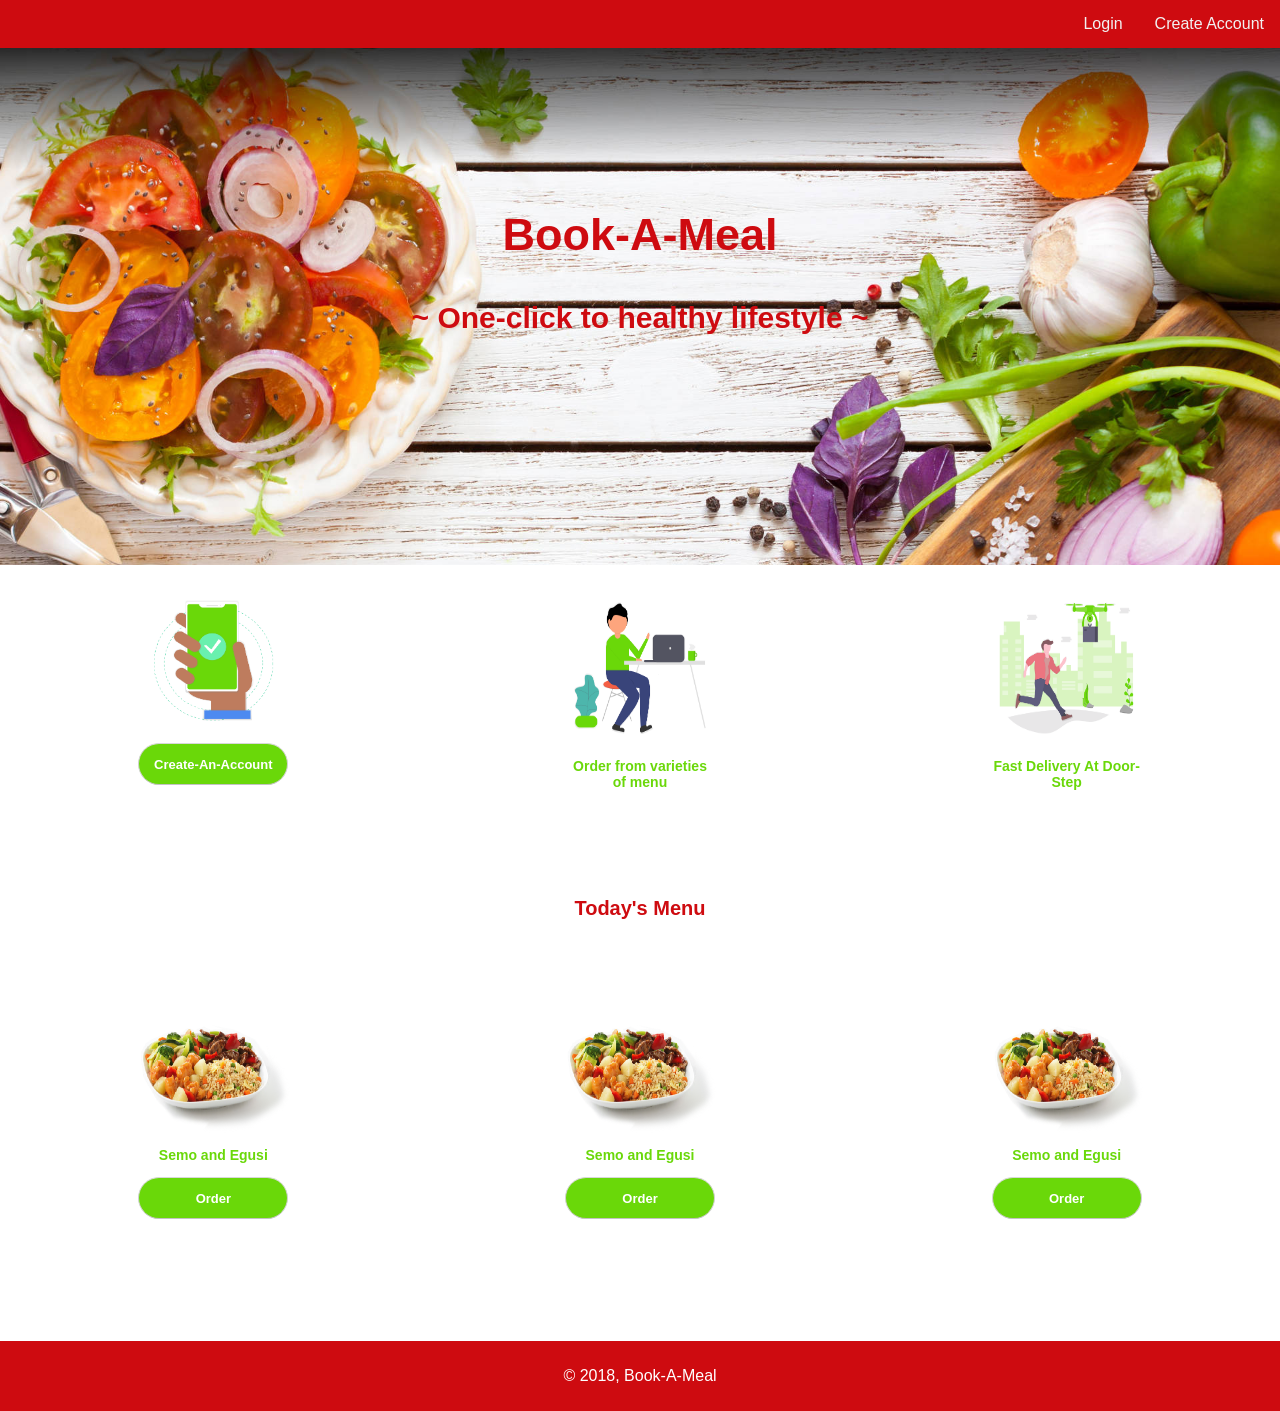
<file: UI/index.html>
<!DOCTYPE html>
<html lang="en">
<head>
<title>Book-A-Meal</title>
<meta charset="utf-8">
<meta name="viewport" content="width=device-width, initial-scale=1">
  <link rel="stylesheet" href="./assets/css/home.css" />

</head>
<body>
<div class="topnav">
  <a href="signup.html">Create Account</a>
  <a href="login.html">Login</a>
</div>
<div class="header">
        <br />
  <h2>Book-A-Meal</h2>
  <h4>~ One-click to healthy lifestyle ~</h4>
</div>

<div class="row">

        
  <div class="column" align="center">
          <br />
          <img src="./assets/images/confirmed.png" width="38%" height="50%" align="center"/>

          <a href="login.html" >
          <button class="button2">
                                Create-An-Account
                    </button>
          </a>
  </div>  
  <div class="column" align="center">
          <br />
          <img src="./assets/images/book.png" width="40%" height="55%" align="center"/>
          <br />
          <p class="copyWriteColumn">
                                Order from varieties of menu
                    </p>
  </div>
   <div class="column" align="center">
           <br />
          <img src="./assets/images/delivery.png" width="40%" height="55%" align="center"/>

          <p class="copyWriteColumn">
                                Fast Delivery At Door-Step
                    </p>
  </div>
</div>
<br />
<p align="center" class="titleHeaders">Today's Menu</p>
<br />
<br />
<div class="row">
  <div class="column" align="center">
          <br />
          <img src="./assets/images/meal_icon.png" width="38%" height="50%" align="center"/>

           <p class="copyWriteColumn">
                                Semo and Egusi
                    </p>
          <a href="login.html" >
          <button class="button2">
                               Order
                    </button>
          </a>
  </div>  
  <div class="column" align="center">
          <br />
          <img src="./assets/images/meal_icon.png" width="38%" height="50%" align="center"/>
          <br />
             <p class="copyWriteColumn">
                                Semo and Egusi
                    </p>
          <a href="login.html" >
          <button class="button2">
                               Order
                    </button>
  </div>
   <div class="column" align="center">
           <br />
          <img src="./assets/images/meal_icon.png" width="38%" height="50%" align="center"/>

             <p class="copyWriteColumn">
                                Semo and Egusi
                    </p>
          <a href="login.html" >
          <button class="button2">
                               Order
                    </button>
  </div>
</div>
<br />
<br />
<br />
<br />
<div class="footer">
  <p> &copy; 2018, Book-A-Meal</p>
</div>

</body>
</html>
</file>
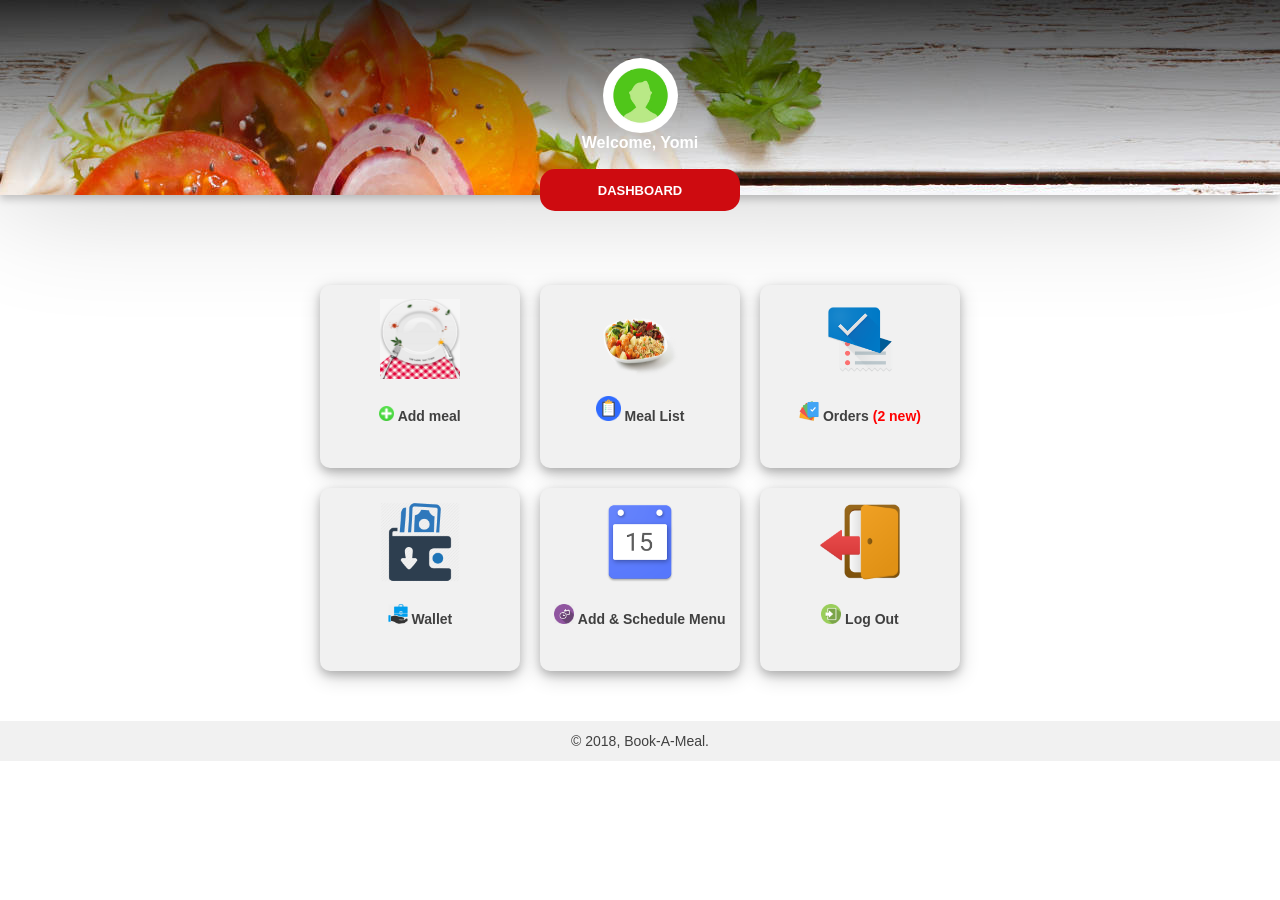
<file: UI/dashboard_merchant/index.html>
<html>

<head>
  <meta name="viewport" content="width=device-width, initial-scale=1.0, maximum-scale=1.0, minimum-scale=1.0">
  <link rel="stylesheet" href="../assets/css/dashboard.css" />
  <title>
   Book-A-Meal
  </title>
</head>

<body>
       
  <div id="navheader">
    <br />
    <br /> 
       <p align="center">
            <img src="../assets/images/profile_photo.jpg" class="profilePhoto"/>
            <br />
            Welcome, Yomi
        </p>
<div align="center">
                <a href="index.html" >
                    <button class="button3">
                               DASHBOARD
                    </button>
            </a>
        </div>
  </div>
  
  <br />
  <div>
    <br />
    <br />
    <br /> 
        <div class="flex-container">
              

                <div>
                    <a href="add_meal.html" >

                        <p class="merchantDashboardMenu">
                            <img src="../assets/images/add_meal.jpg" class="dashboardMenuImages" />
                            <br />
                            <img src="../assets/images/add_icon.png" width="15px" height="15px"/>
                            Add meal
                        </p>
                    </a>

                </div>
            <div>
                
                <a href="meals_list.html" >
                    <p class="merchantDashboardMenu">
                        <img src="../assets/images/meal_icon.png" class="dashboardMenuImages" />
                        <br />
                        <img src="../assets/images/list_icon.png" width="25px" height="25px"/>
                    Meal List
                    </p>
                </a>

            </div>
            <div>

                <a href="orders_list.html" >

                    <p class="merchantDashboardMenu">
                        <img src="../assets/images/orders_icon.png" class="dashboardMenuImages" />
                        <br />
                        <img src="../assets/images/orders.png" width="20px" height="20px"/>
                        Orders <font color="red">(2 new)</font>
                        
                    </p>
                    
                </a>
            </div>
        </div>
        <div class="flex-container">
               
                <div>
                    <a href="wallet.html" >

                        <p class="merchantDashboardMenu">
                                <img src="../assets/images/income_icon.png" class="dashboardMenuImages" />
                                <br />
                                <img src="../assets/images/account_icon.png" width="20px" height="20px"/>
                                Wallet
                            </p>
                    </a>

                </div>
                <div>
                    <a href="menu_scheduler.html">
                        <p class="merchantDashboardMenu">
                                <img src="../assets/images/schedule2_icon.png" class="dashboardMenuImages" />
                                <br />
                                <img src="../assets/images/schedule_icon.png" width="20px" height="20px"/>
                                Add & Schedule Menu
                            </p>
                    </a>
                </div>
                <div>
                      
                       <a href="../index.html">

                        <p class="merchantDashboardMenu">
                                <img src="../assets/images/logout_icon.png" class="dashboardMenuImages" />
                                <br />
                                <img src="../assets/images/logout2_icon.png" width="20px" height="20px"/>
                                Log Out
                            </p>
                       </a>
                </div>
            </div>
  </div>
  <br />
  <br />
  <div class="footer">
      &copy; 2018, Book-A-Meal.
  </div>

  <script src="../assets/js/app.js">
  </script>
</body>

</html>
</file>
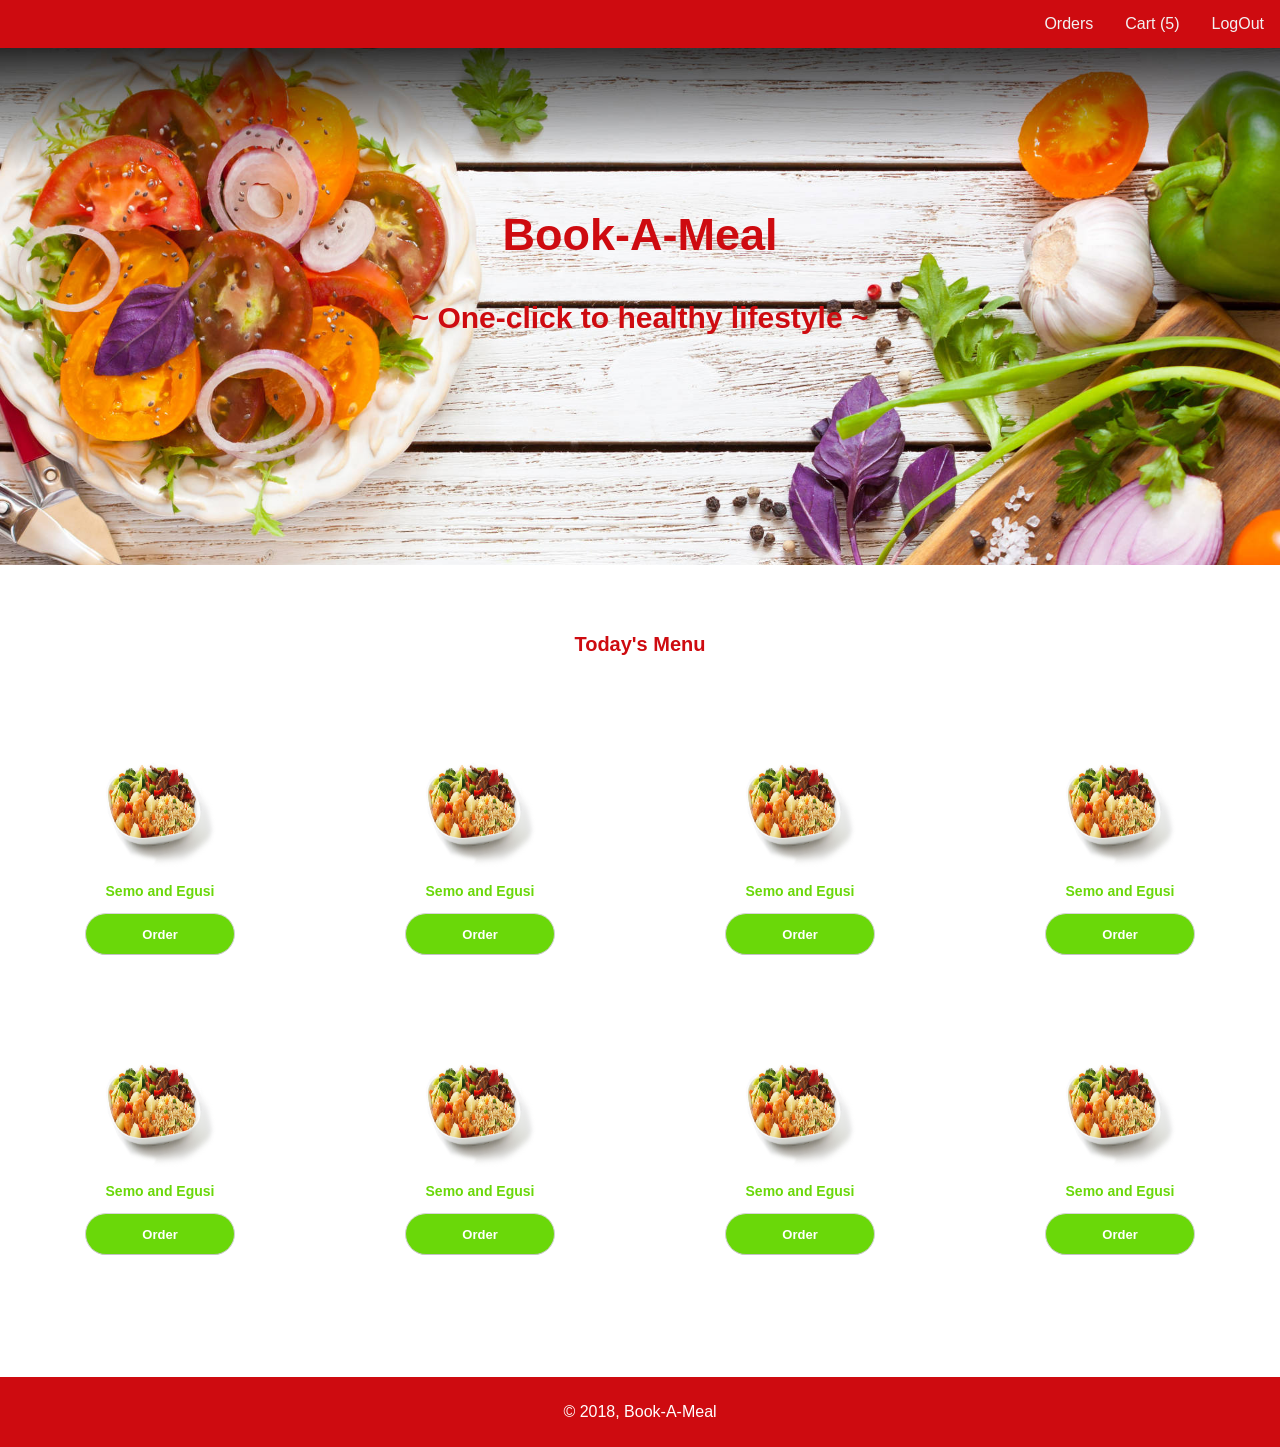
<file: UI/dashboard_user/index.html>
<!DOCTYPE html>
<html lang="en">
<head>
<title>Book-A-Meal</title>
<meta charset="utf-8">
<meta name="viewport" content="width=device-width, initial-scale=1">
  <link rel="stylesheet" href="../assets/css/home.css" />

</head>
<body>
<div class="topnav">
    <a href="../login.html">LogOut</a>
      <a href="#">Cart (5)</a>
  <a href="#">Orders</a>
</div>
<div class="header">
        <br />
  <h2>Book-A-Meal</h2>
  <h4>~ One-click to healthy lifestyle ~</h4>
</div>
<br />
<br />
<br />
<p align="center" class="titleHeaders">Today's Menu</p>
<br />
<br />
<div class="row">
  <div class="column" align="center">
          <br />
          <img src="../assets/images/meal_icon.png" width="38%" height="50%" align="center"/>

           <p class="copyWriteColumn">
                                Semo and Egusi
                    </p>
          <a href="login.html" >
          <button class="button2">
                               Order
                    </button>
          </a>
  </div>  
  <div class="column" align="center">
          <br />
          <img src="../assets/images/meal_icon.png" width="38%" height="50%" align="center"/>
          <br />
             <p class="copyWriteColumn">
                                Semo and Egusi
                    </p>
          <a href="login.html" >
          <button class="button2">
                               Order
                    </button>
  </div>
   <div class="column" align="center">
           <br />
          <img src="../assets/images/meal_icon.png" width="38%" height="50%" align="center"/>

             <p class="copyWriteColumn">
                                Semo and Egusi
                    </p>
          <a href="login.html" >
          <button class="button2">
                               Order
                    </button>
  </div>
    <div class="column" align="center">
           <br />
          <img src="../assets/images/meal_icon.png" width="38%" height="50%" align="center"/>

             <p class="copyWriteColumn">
                                Semo and Egusi
                    </p>
          <a href="login.html" >
          <button class="button2">
                               Order
                    </button>
  </div>
  
</div>

<div class="row">
  <div class="column" align="center">
          <br />
          <img src="../assets/images/meal_icon.png" width="38%" height="50%" align="center"/>

           <p class="copyWriteColumn">
                                Semo and Egusi
                    </p>
          <a href="login.html" >
          <button class="button2">
                               Order
                    </button>
          </a>
  </div>  
  <div class="column" align="center">
          <br />
          <img src="../assets/images/meal_icon.png" width="38%" height="50%" align="center"/>
          <br />
             <p class="copyWriteColumn">
                                Semo and Egusi
                    </p>
          <a href="login.html" >
          <button class="button2">
                               Order
                    </button>
  </div>
   <div class="column" align="center">
           <br />
          <img src="../assets/images/meal_icon.png" width="38%" height="50%" align="center"/>

             <p class="copyWriteColumn">
                                Semo and Egusi
                    </p>
          <a href="login.html" >
          <button class="button2">
                               Order
                    </button>
  </div>
    <div class="column" align="center">
           <br />
          <img src="../assets/images/meal_icon.png" width="38%" height="50%" align="center"/>

             <p class="copyWriteColumn">
                                Semo and Egusi
                    </p>
          <a href="login.html" >
          <button class="button2">
                               Order
                    </button>
  </div>
  
</div>
<br />
<br />
<br />
<br />
<div class="footer">
  <p> &copy; 2018, Book-A-Meal</p>
</div>

</body>
</html>
</file>
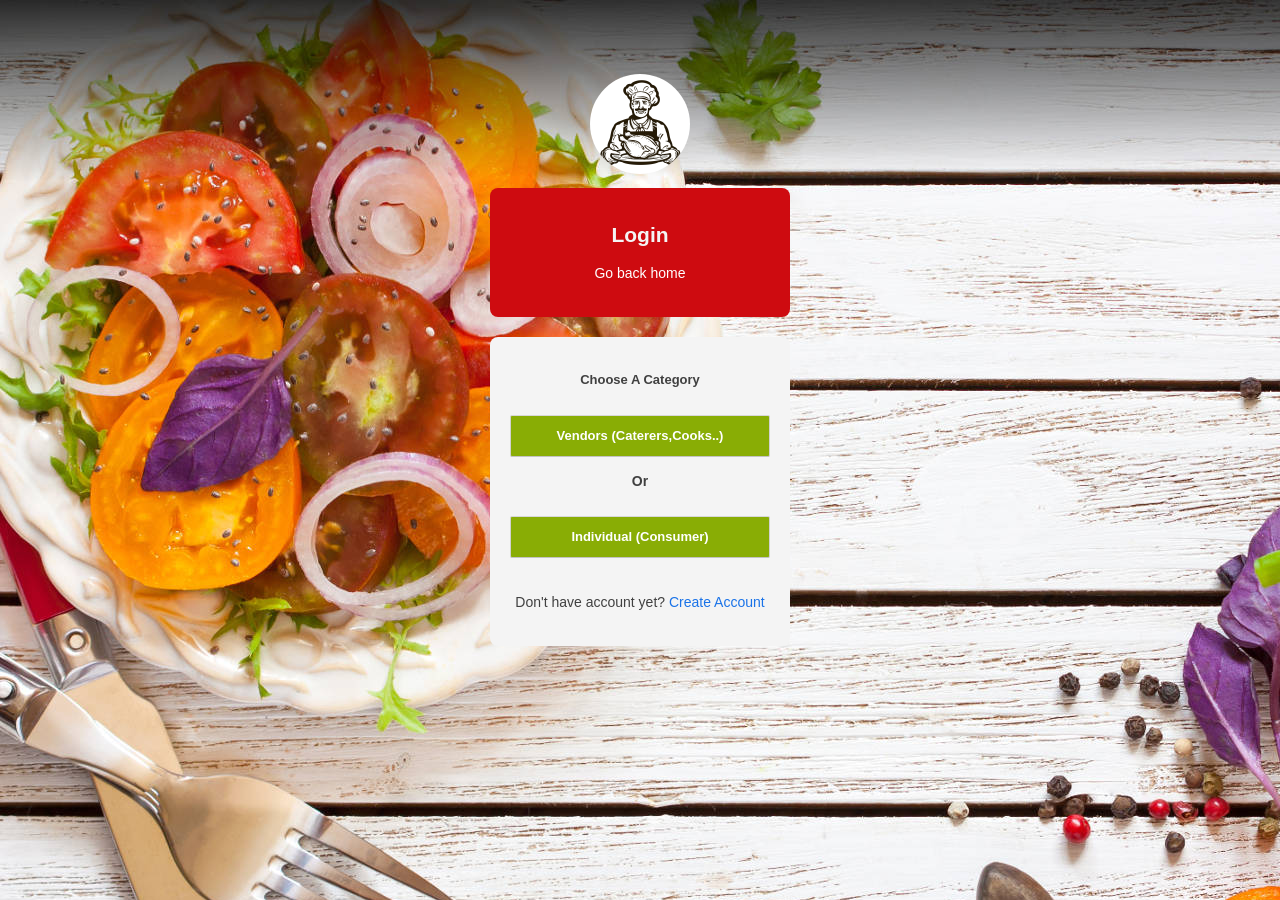
<file: UI/login.html>
<html>

<head>
  <meta name="viewport" content="width=device-width, initial-scale=1.0, maximum-scale=1.0, minimum-scale=1.0">
  <link rel="stylesheet" href="./assets/css/style.css" />
  <title>
   Book-A-Meal
  </title>
</head>

<body>
  <br />
  <br />
  <br />
<p align="center">
        <img src="./assets/images/logo.jpg" class="applogo"/>
 </p>
 
  <div id="container">
    <div id="header">
        <h2 align="center">Login </h2>
        <p align="center"><a href="index.html" style="color:#fff">Go back home</a></p>
    </div>
    <br />
    <div class="categoryPanel" id="categoryPanel">
            
            <p class="categoryPanelHeader">Choose A Category</p>
            <div align="center">
                    <button class="categorySelectors" onclick="merchantFormSelect() ">Vendors (Caterers,Cooks..)</button>
            </div>
            <p style="text-align:center;font-weight:bold">Or</p>
            <div align="center">
                    <button class="categorySelectors" onclick="consumerFormSelect() ">Individual (Consumer)</button>
            </div>
            <br />

            <p align="center">
                
                    Don't have account yet? <a href="signup.html" class="formLinkColor">Create Account</a>
              
            </p>
    </div>
    <div align="center" id="previousButton">
            <button class="previousButton" onclick="goToMenu() ">Back</button>
    </div>
    <br />
    <form action="dashboard_merchant/index.html" id="merchantForm">
        
        <p class="categoryPanelHeader"> Vendors Account</p>

        <input type="text" placeholder=" Email " id="text" />
        <br />
        <input type="password" placeholder=" Password " id="text" />
        <br />
        

        <div align="center">
            <button class="submitButton" id="submit" onclick=" ">Login</button>
        </div>
    </form>
    <form action="dashboard_user/index.html" id="consumerForm">
        <br />
        <p class="categoryPanelHeader"> Individual Account</p>

        <input type="text" placeholder=" Email " id="text" />
        <br />
        <input type="password" placeholder=" Password " id="text" />
        <br />
       

        <div align="center">
            <button class="submitButton" id="submit" onclick=" ">Login</button>
        </div>

        <br />
       
    </form>
    <br />

    


  </div>

  <script src="./assets/js/app.js">
  </script>
</body>

</html>
</file>
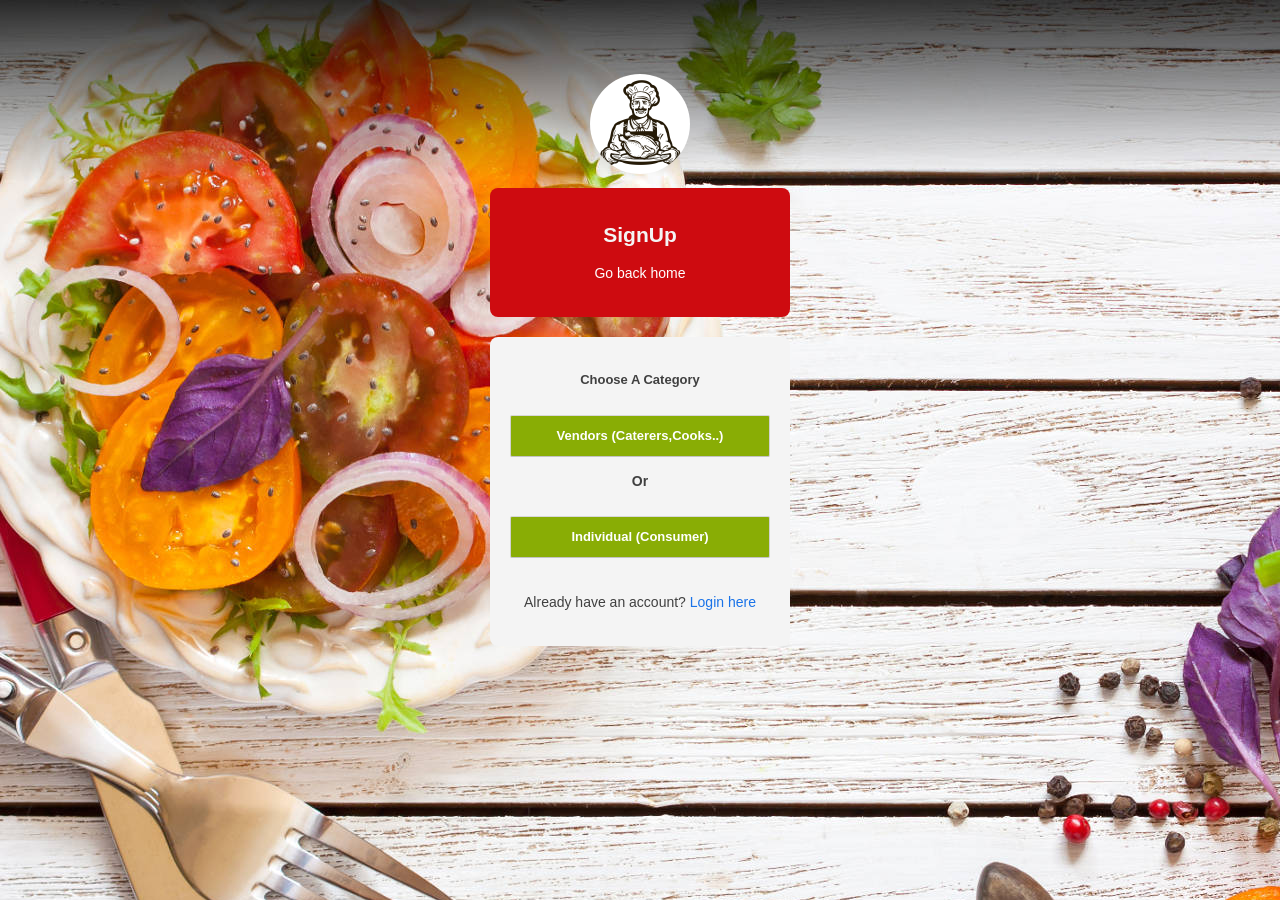
<file: UI/signup.html>
<html>

<head>
  <meta name="viewport" content="width=device-width, initial-scale=1.0, maximum-scale=1.0, minimum-scale=1.0">
  <link rel="stylesheet" href="./assets/css/style.css" />
  <title>
   Book-A-Meal
  </title>
</head>

<body>
  <br />
  <br />
  <br />
  
 <p align="center">
        <img src="./assets/images/logo.jpg" class="applogo"/>
 </p>
  <div id="container">
    <div id="header">
      <h2 align="center">SignUp</h2>
              <p align="center"><a href="index.html" style="color:#fff">Go back home</a></p>
    </div>
    <br />
    <div class="categoryPanel" id="categoryPanel">
            <p class="categoryPanelHeader">Choose A Category</p>
            <div align="center">
                    <button class="categorySelectors" onclick="merchantFormSelect() ">Vendors (Caterers,Cooks..)</button>
            </div>
            <p style="text-align:center;font-weight:bold">Or</p>
            <div align="center">
                    <button class="categorySelectors" onclick="consumerFormSelect() ">Individual (Consumer)</button>
            </div>
            <br />
            <p align="center">
                
                    Already have an account? <a href="login.html" class="formLinkColor">Login here</a>
              
            </p>
    </div>
    <div align="center" id="previousButton">
            <button class="previousButton" onclick="goToMenu() ">Back</button>
    </div>
    <br />
    <form action="#" id="merchantForm">
        
        <p class="categoryPanelHeader"> Vendors Account</p>

        <input type="text" placeholder=" Email " id="text" />
        <br />
        <input type="password" placeholder=" Password " id="text" />
        <br />
        <input type="text" placeholder=" Business Name " id="text" />
        <br />
        <input type="number" placeholder=" Phone Number " id="text" />
        <br />

        <div align="center">
            <button class="submitButton" id="submit" onclick=" ">Create Account</button>
        </div>
    </form>
    <form action="#" id="consumerForm">
        <br />
        <p class="categoryPanelHeader"> Individual Account</p>

        <input type="text" placeholder=" Email " id="text" />
        <br />
        <input type="password" placeholder=" Password " id="text" />
        <br />
        <input type="number" placeholder=" Phone Number " id="text" />
        <br />

        <div align="center">
            <button class="submitButton" id="submit" onclick=" ">Create My Account</button>
        </div>
        <br />
        
    </form>
    <br />
  


  </div>

  <script src="./assets/js/app.js">
  </script>
</body>

</html>
</file>
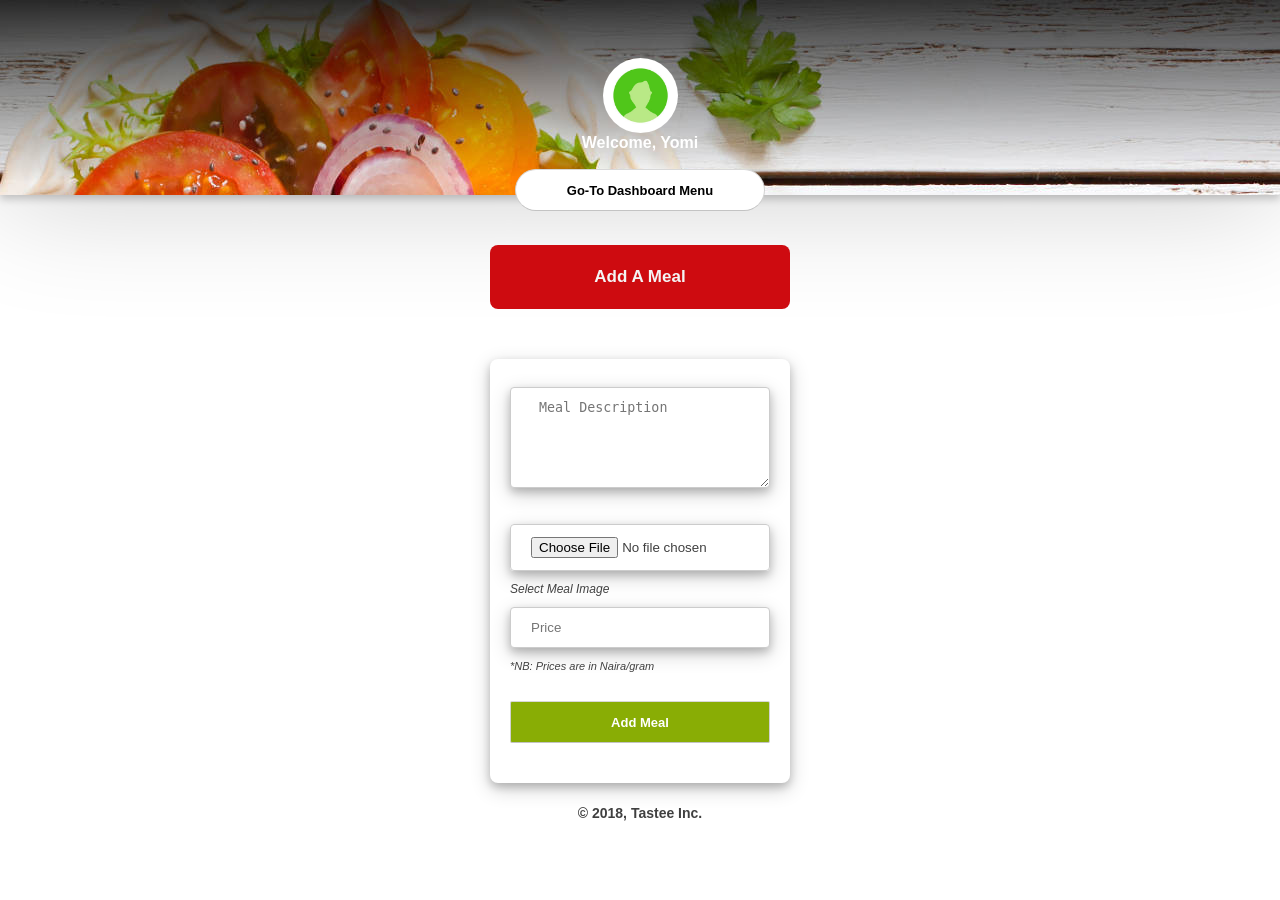
<file: UI/dashboard_merchant/add_meal.html>
<html>

<head>
  <meta name="viewport" content="width=device-width, initial-scale=1.0, maximum-scale=1.0, minimum-scale=1.0">
  <link rel="stylesheet" href="../assets/css/dashboard.css" />
  <title>
   Book-A-Meal
  </title>
</head>

<body>
       
  <div id="navheader">
    <br />
    <br /> 
         <p align="center">
            <img src="../assets/images/profile_photo.jpg" width="75px" height="75px" align="center" style="border-radius:100%"/>
            <br />
            Welcome, Yomi
        </p>
        <div align="center">
                <a href="index.html" >
                    <button class="button">
                                Go-To Dashboard Menu
                    </button>
            </a>
            </div>
  </div>
  <br />
    <br />
  <div id="header">
      <p class="dashboardTitle">Add A Meal</p>        
  </div>
  <br />
  <br />
  <div>
        <form action="#" class="add-a-meal-form">
        
                <textarea rows="5" placeholder=" Meal Description"></textarea>
                <br />
              
                <br />
                <input type="file" />
                <i style="font-size:12px">Select Meal Image</i>

                <br />
               
                <input type="number" placeholder="Price " id="text" />
                <i style="font-size:11px">*NB: Prices are in Naira/gram</i>

                <br />
                <div align="center">
                    <button class="add-meal-button" id="submit" onclick=" ">Add Meal</button>
                </div>
        
                <br />
               
            </form>
  </div>
  <br />
  <div class="" style="font-weight:bold" align="center">
      &copy; 2018, Tastee Inc.
  </div>
  <br />
  <br />

  <script src="../assets/js/app.js">
  </script>
</body>

</html>
</file>
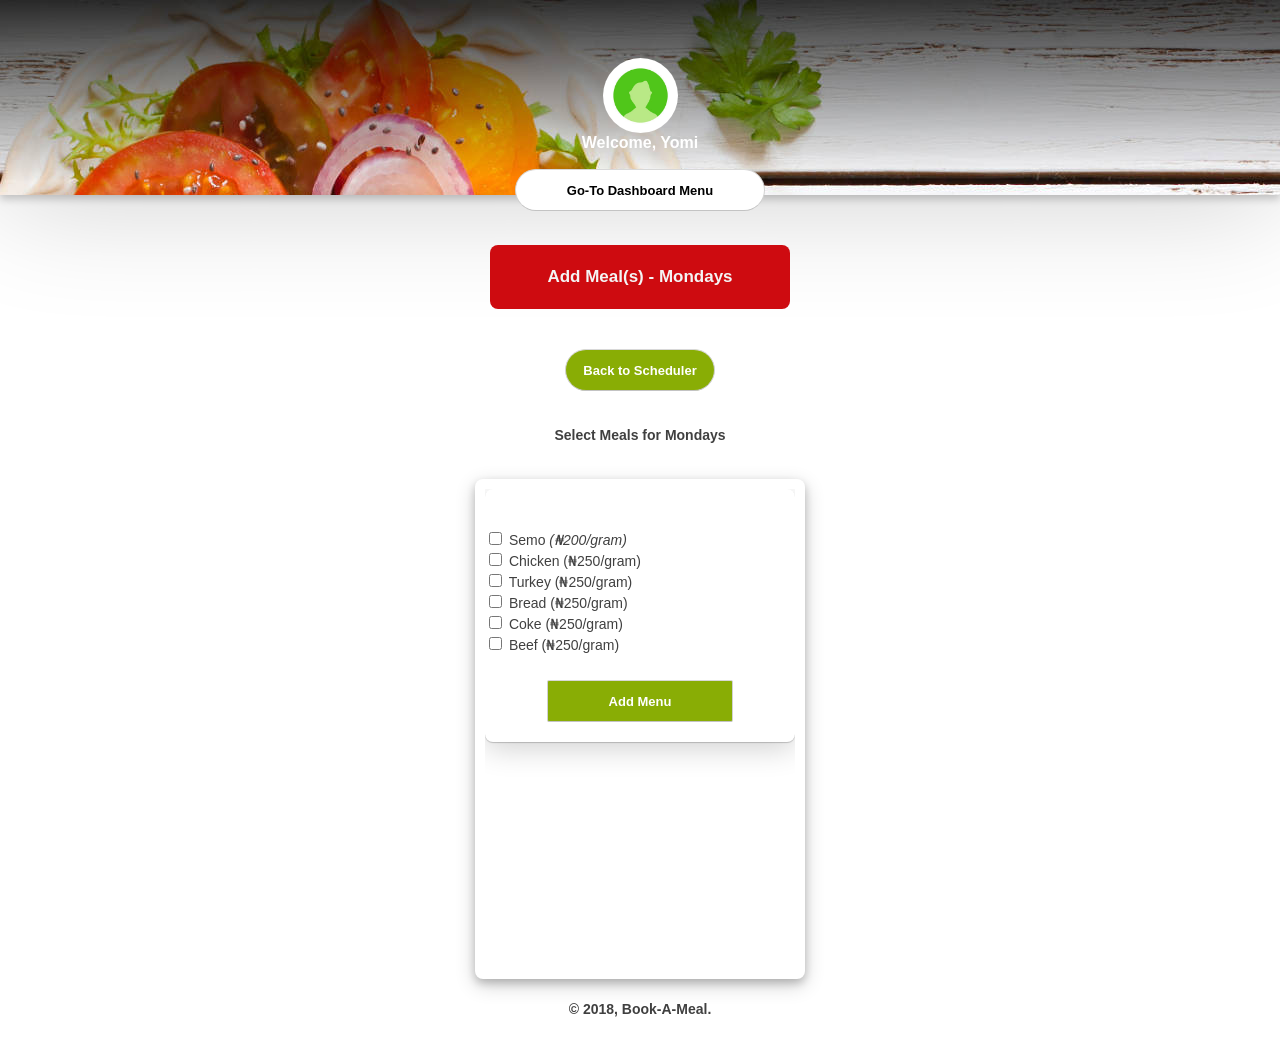
<file: UI/dashboard_merchant/add_menu.html>
<html>

<head>
  <meta name="viewport" content="width=device-width, initial-scale=1.0, maximum-scale=1.0, minimum-scale=1.0">
  <link rel="stylesheet" href="../assets/css/dashboard.css" />
  <title>
   Book-A-Meal
  </title>
</head>

<body>
       
  <div id="navheader">
    <br />
    <br /> 
         <p align="center">
            <img src="../assets/images/profile_photo.jpg" width="75px" height="75px" align="center" style="border-radius:100%"/>
            <br />
            Welcome, Yomi
        </p>
        <div align="center">
                <a href="index.html" >
                    <button class="button">
                                Go-To Dashboard Menu
                    </button>
            </a>
            </div>
  </div>
  <br />
    <br />
  <div id="header">
      <p class="dashboardTitle">Add Meal(s)  - Mondays</p>
        
  </div>
    <br />
   <div align="center">
                <a href="menu_scheduler.html" >
                    <button class="button2">
                                Back to Scheduler
                    </button>
            </a>
    </div>
    <br />
  <p align="center"><b>Select Meals for Mondays</b></p>
  <br />
  <div align="center">
      <iframe src="menu_meals_selector.html" style="border:none;" height="500px" >



      </iframe>

       
  </div>
  <br />
  <div class="" style="font-weight:bold" align="center">
      &copy; 2018, Book-A-Meal.
  </div>
  <br />
  <br />

  <script src="../assets/js/app.js">
  </script>
</body>

</html>
</file>
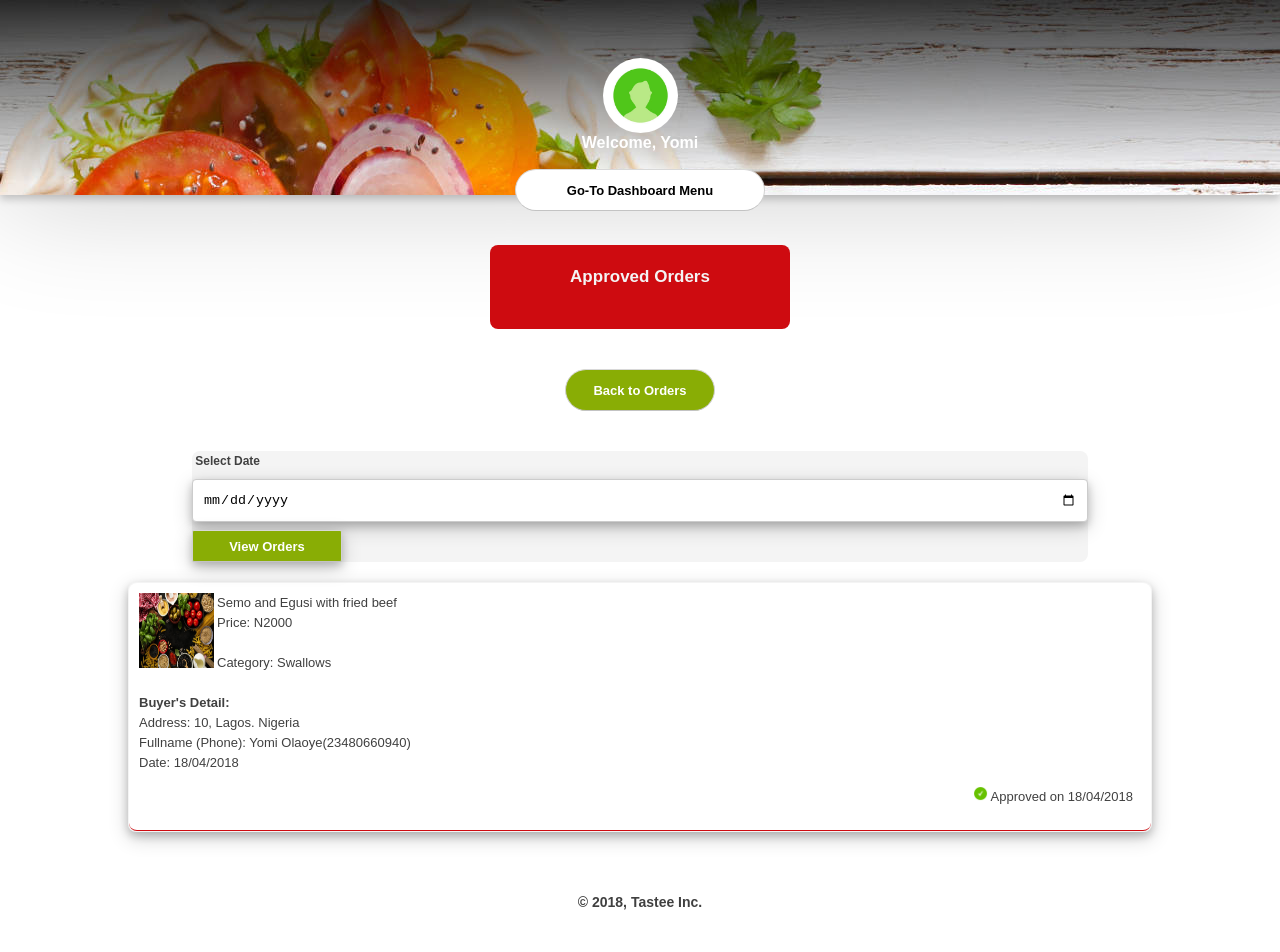
<file: UI/dashboard_merchant/approved_orders.html>
<html>

<head>
  <meta name="viewport" content="width=device-width, initial-scale=1.0, maximum-scale=1.0, minimum-scale=1.0">
  <link rel="stylesheet" href="../assets/css/dashboard.css" />
  <title>
   Tastee
  </title>
</head>

<body>
       
  <div id="navheader">
    <br />
    <br /> 

        <p align="center">
            <img src="../assets/images/profile_photo.jpg" width="75px" height="75px" align="center" style="border-radius:100%"/>
            <br />
            Welcome, Yomi
        </p>
        <div align="center">
                <a href="index.html" >
                    <button class="button">
                                Go-To Dashboard Menu
                    </button>
            </a>
        </div>
  </div>
  <br />
    <br />
  <div id="header">
      <p class="dashboardTitle">Approved Orders</p>
      <br />
        
  </div>
  <br />
 <div align="center">
                <a href="orders_list.html" >
                    <button class="button2">
                                Back to Orders
                    </button>
            </a>
    </div>
    <br />
  </div>
    <br />
    <form action="#" class="orderDateForm">
        <b style="font-size:12px"> &nbsp;Select Date</b>
        <input type="date" name="bday">
        <input type="submit" value="View Orders" class="dateSortButton ">
    </form>
    <br />
    
  <div id="swallowList">
     

      <div class="meal-list" id="mealList2">
         <div >
                        
            <img src="../assets/images/food.jpg" width="75px" height="75px" align="left"/>
            Semo and Egusi with fried beef
            <br />
            Price: N2000   
            <br />
            <br />
            Category: Swallows
            <br />
            <br />
         
            <b>Buyer's Detail:</b>
            <br />
            Address: 10, Lagos. Nigeria
            <br />
            Fullname (Phone): Yomi Olaoye(23480660940)
            <br />
            Date: 18/04/2018
            <p align="right">
                    <a href="#" ><img src="../assets/images/approve_icon.png" width="15px" height="15px"/>
                    Approved on 18/04/2018</a>
                    &nbsp;&nbsp;&nbsp;&nbsp;
                   
            </p>       
        </div>
      </div>
   
       
    </div>

  </div>
  
  <br />
  <br />
  <br />
  <div class="" style="font-weight:bold" align="center">
      &copy; 2018, Tastee Inc.
  </div>
  <br />
  <br />

  <script src="../assets/js/app.js">
  </script>
</body>

</html>
</file>
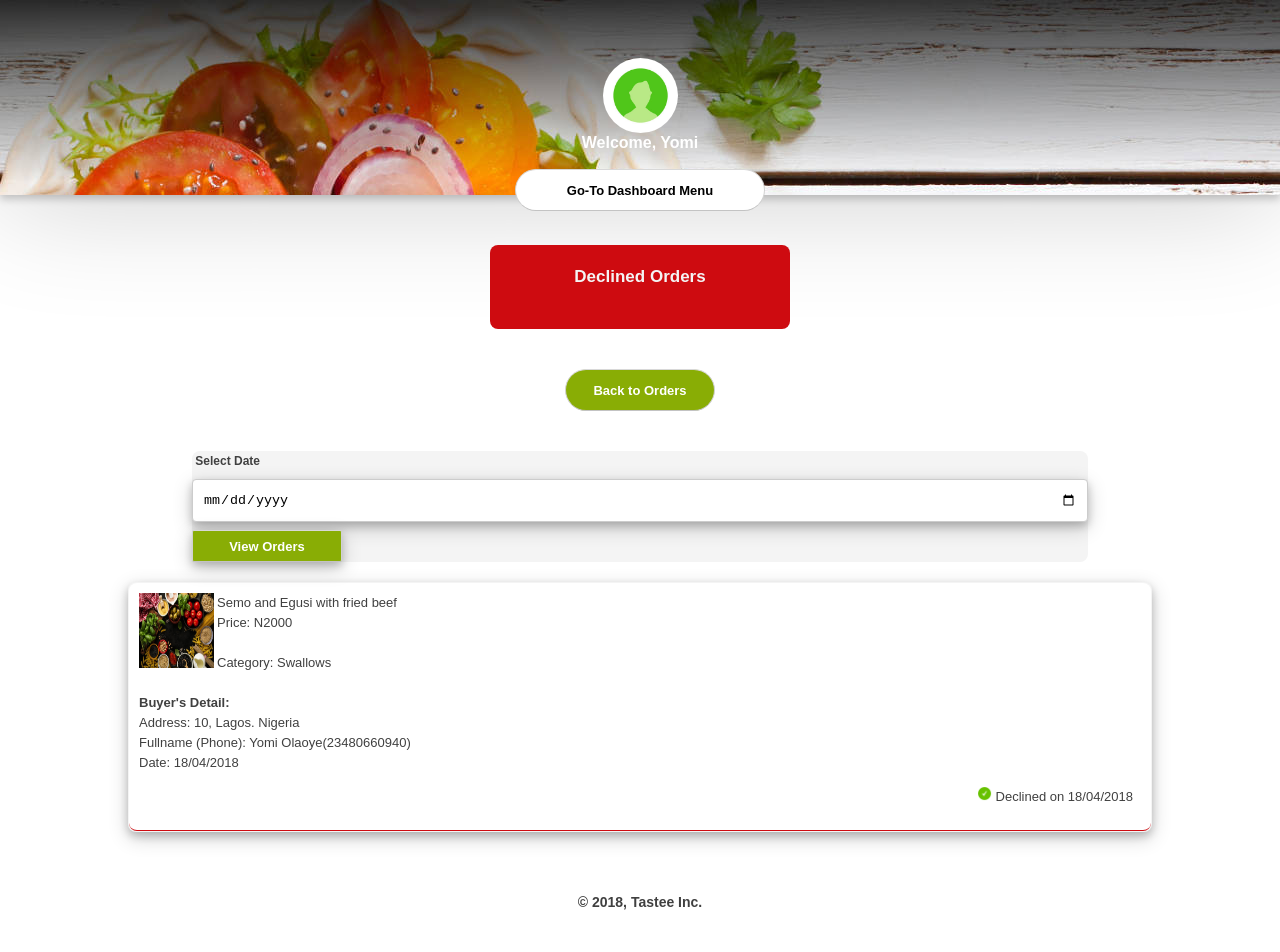
<file: UI/dashboard_merchant/declined_orders.html>
<html>

<head>
  <meta name="viewport" content="width=device-width, initial-scale=1.0, maximum-scale=1.0, minimum-scale=1.0">
  <link rel="stylesheet" href="../assets/css/dashboard.css" />
  <title>
   Tastee
  </title>
</head>

<body>
       
  <div id="navheader">
    <br />
    <br /> 

        <p align="center">
            <img src="../assets/images/profile_photo.jpg" width="75px" height="75px" align="center" style="border-radius:100%"/>
            <br />
            Welcome, Yomi
        </p>
        <div align="center">
                <a href="index.html" >
                    <button class="button">
                                Go-To Dashboard Menu
                    </button>
            </a>
        </div>
  </div>
  <br />
    <br />
  <div id="header">
      <p class="dashboardTitle">Declined Orders</p>
      <br />
        
  </div>
  <br />
 <div align="center">
                <a href="orders_list.html" >
                    <button class="button2">
                                Back to Orders
                    </button>
            </a>
    </div>
    <br />
  </div>
    <br />
    <form action="/action_page.php" class="orderDateForm">
        <b style="font-size:12px"> &nbsp;Select Date</b>
        <input type="date" name="bday">
        <input type="submit" value="View Orders" class="dateSortButton ">
    </form>
    <br />
    
  <div id="swallowList">
     

      <div class="meal-list" id="mealList2">
         <div >
                        
            <img src="../assets/images/food.jpg" width="75px" height="75px" align="left"/>
            Semo and Egusi with fried beef
            <br />
            Price: N2000   
            <br />
            <br />
            Category: Swallows
            <br />
            <br />
         
            <b>Buyer's Detail:</b>
            <br />
            Address: 10, Lagos. Nigeria
            <br />
            Fullname (Phone): Yomi Olaoye(23480660940)
            <br />
            Date: 18/04/2018
            <p align="right">
                    <a href="#" ><img src="../assets/images/approve_icon.png" width="15px" height="15px"/>
                    Declined on 18/04/2018</a>
                    &nbsp;&nbsp;&nbsp;&nbsp;
                   
            </p>       
        </div>
      </div>
   
       
    </div>

  </div>
  
  <br />
  <br />
  <br />
  <div class="" style="font-weight:bold" align="center">
      &copy; 2018, Tastee Inc.
  </div>
  <br />
  <br />

  <script src="../assets/js/app.js">
  </script>
</body>

</html>
</file>
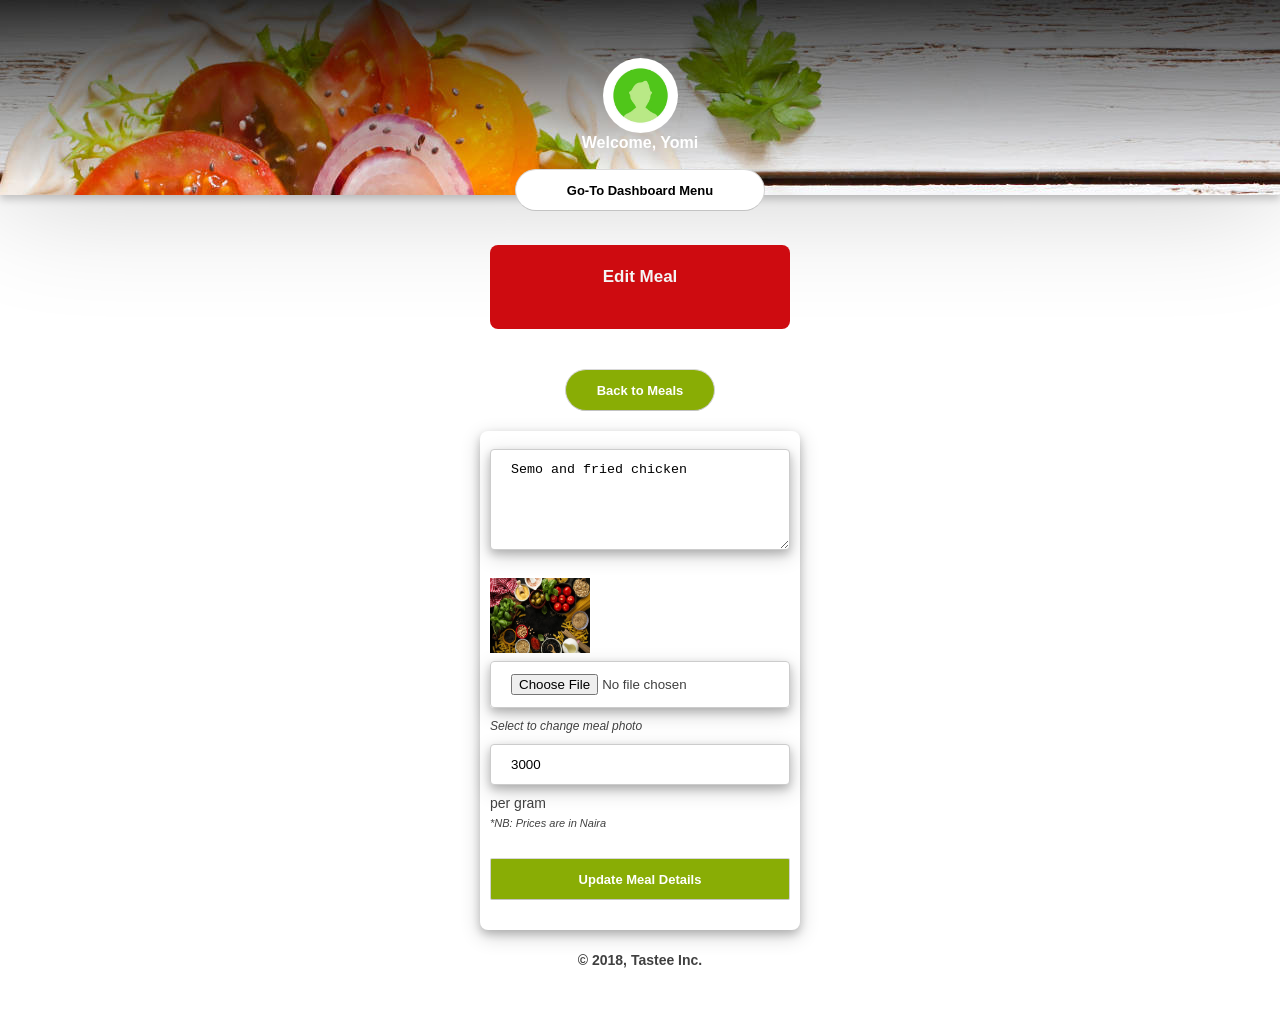
<file: UI/dashboard_merchant/edit_meal.html>
<html>

<head>
  <meta name="viewport" content="width=device-width, initial-scale=1.0, maximum-scale=1.0, minimum-scale=1.0">
  <link rel="stylesheet" href="../assets/css/dashboard.css" />
  <title>
   Tastee
  </title>
</head>

<body>
       
  <div id="navheader">
    <br />
    <br /> 
         <p align="center">
            <img src="../assets/images/profile_photo.jpg" width="75px" height="75px" align="center" style="border-radius:100%"/>
            <br />
            Welcome, Yomi
        </p>
        <div align="center">
                <a href="index.html" >
                    <button class="button">
                                Go-To Dashboard Menu
                    </button>
            </a>
            </div>
  </div>
  <br />
    <br />
  <div id="header">
      <p class="dashboardTitle">Edit Meal</p>
      <br />
        
  </div>
  <br />
   <div align="center">
                <a href="meals_list.html" >
                    <button class="button2">
                                Back to Meals
                    </button>
            </a>
    </div>
    <br />
  <div>
        <form action="#" class="edit-a-meal-form">
        
                <textarea rows="5">Semo and fried chicken</textarea>
                <br />
                <br />
                <img src="../assets/images/food.jpg" width="100px" height="75px" align="left"/>

                <input type="file" />
                <i style="font-size:12px">Select to change meal photo </i>

                <br />
               
                <input type="number" placeholder="Price" id="text" value="3000" />
                per gram <br />
                <i style="font-size:11px">*NB: Prices are in Naira</i>

                <br />
                <div align="center">
                    <button class="add-meal-button" id="submit" onclick=" ">Update Meal Details</button>
                </div>
        
                <br />
               
            </form>
  </div>
  <br />
  <div class="" style="font-weight:bold" align="center">
      &copy; 2018, Tastee Inc.
  </div>
  <br />
  <br />

  <script src="../assets/js/app.js">
  </script>
</body>

</html>
</file>
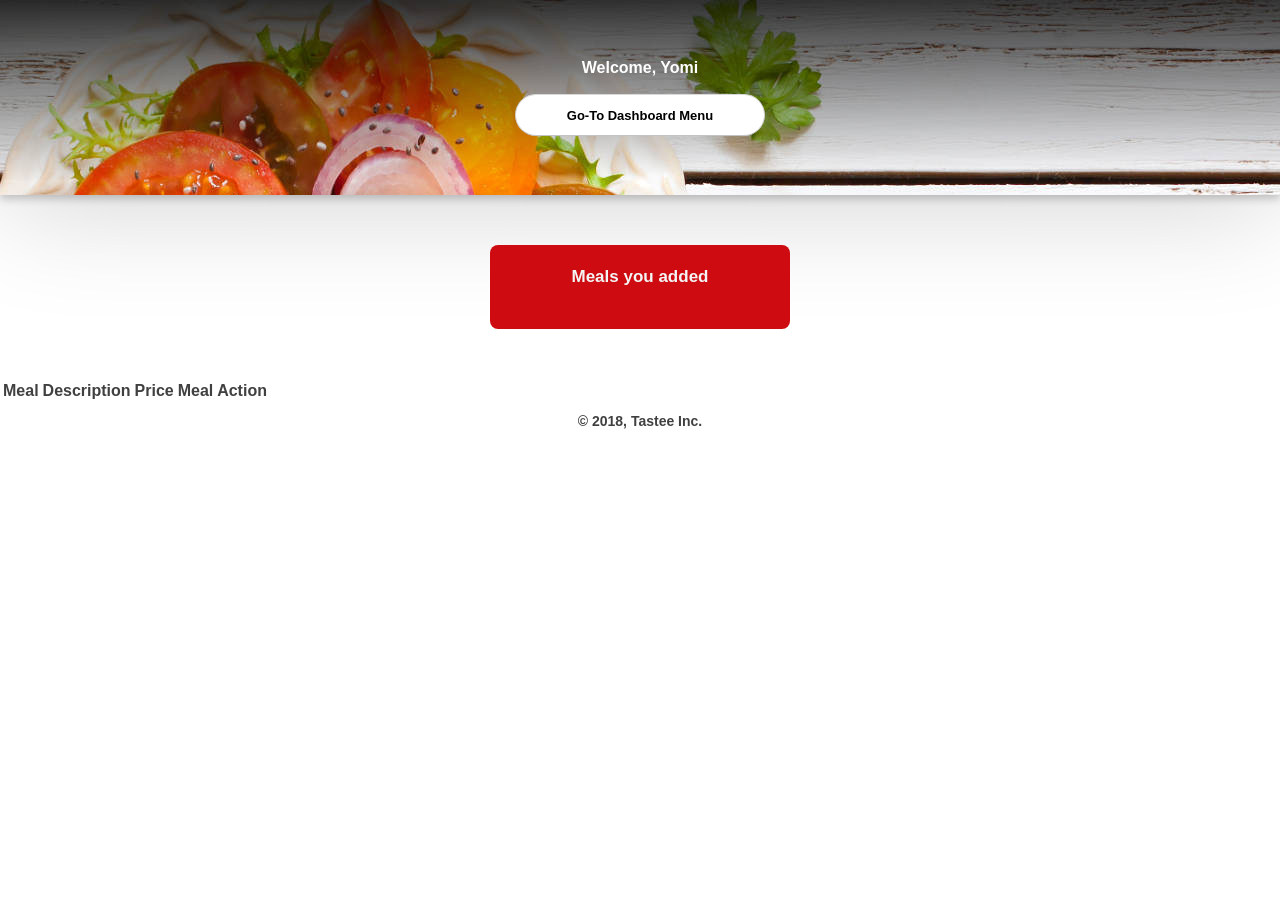
<file: UI/dashboard_merchant/meals2_list.html>
<html>

<head>
  <meta name="viewport" content="width=device-width, initial-scale=1.0, maximum-scale=1.0, minimum-scale=1.0">
  <link rel="stylesheet" href="../assets/css/dashboard.css" />
  <title>
   Tastee
  </title>
</head>

<body>
       
  <div id="navheader">
    <br />
    <br /> 
        <p align="center">
            Welcome, Yomi
        </p>
        <div align="center">
                <a href="index.html" >
                    <button class="button">
                                Go-To Dashboard Menu
                    </button>
            </a>
            </div>
  </div>
  <br />
    <br />
  <div id="header">
      <p class="dashboardTitle">Meals you added</p>
      <br />
        
  </div>
  <br />
 
  
  <br />
  <table>
        <tr>
          <th>Meal</th>
          <th>Description</th> 
          <th>Price</th>
          <th>Meal Action</th> 
        </tr>
        <tr>
          <td></td>
          <td></td> 
          <td></td>
        </tr>
        <tr>
          <td></td>
          <td></td> 
          <td></td>
        </tr>
      </table>
  <div class="" style="font-weight:bold" align="center">
      &copy; 2018, Tastee Inc.
  </div>
  <br />
  <br />

  <script src="../assets/js/app.js">
  </script>
</body>

</html>
</file>
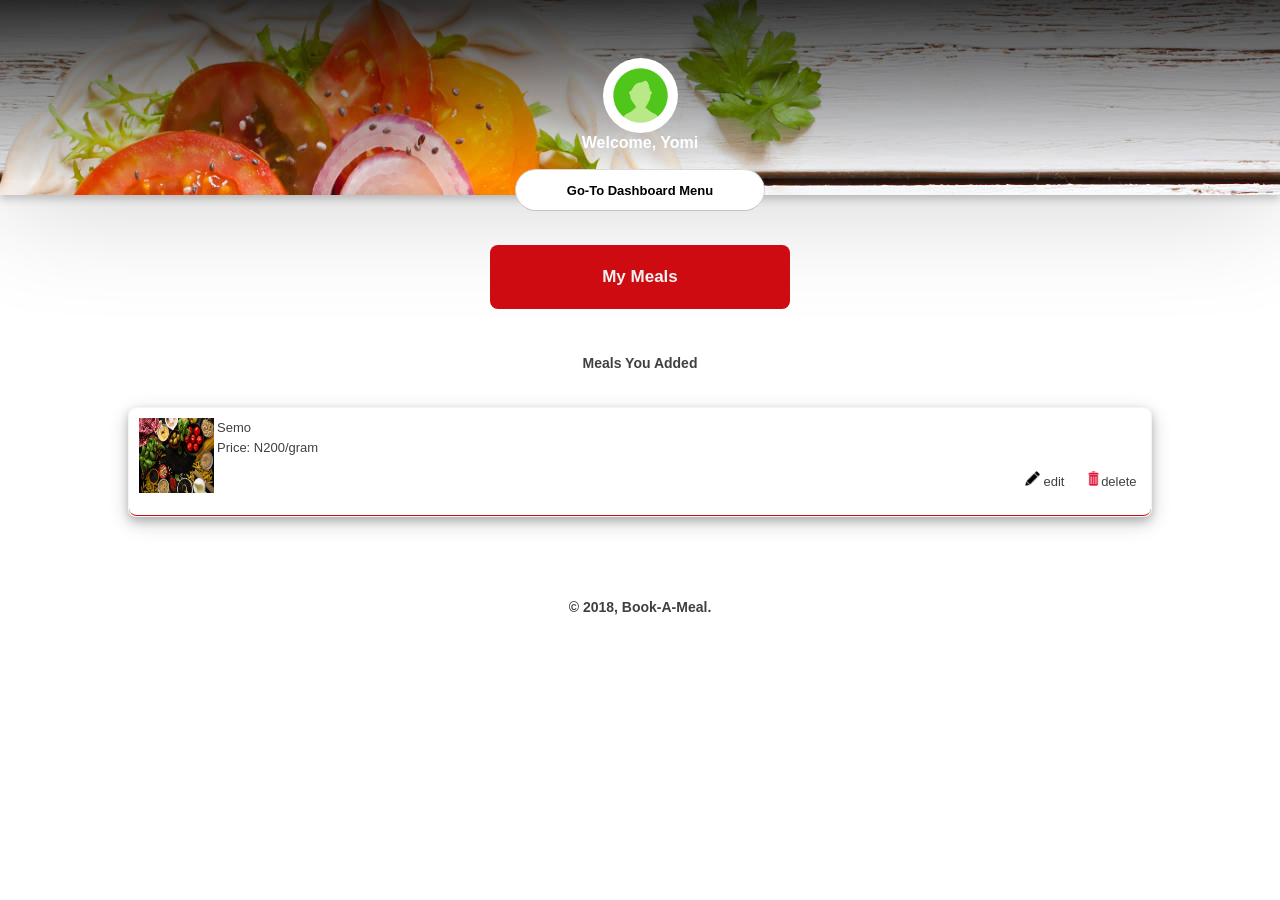
<file: UI/dashboard_merchant/meals_list.html>
<html>

<head>
  <meta name="viewport" content="width=device-width, initial-scale=1.0, maximum-scale=1.0, minimum-scale=1.0">
  <link rel="stylesheet" href="../assets/css/dashboard.css" />
  <title>
   Book-A-Meal
  </title>
</head>

<body>
       
  <div id="navheader">
    <br />
    <br /> 
        <p align="center">
            <img src="../assets/images/profile_photo.jpg" width="75px" height="75px" align="center" style="border-radius:100%"/>
            <br />
            Welcome, Yomi
        </p>
        <div align="center">
                <a href="index.html" >
                    <button class="button">
                                Go-To Dashboard Menu
                    </button>
            </a>
        </div>
  </div>
  <br />
    <br />
  <div id="header">
      <p class="dashboardTitle">My Meals</p>        
  </div>
  <br />

  <p align="center" style="font-weight:bold;"> Meals You Added</p>
  <br />
   
      <div class="meal-list" id="mealList2">
         
         <div >
                        
            <img src="../assets/images/food.jpg" width="75px" height="75px" align="left"/>
            Semo
            <br />
            Price: N200/gram 
            <br />
            
           
            <p align="right">
                <a href="edit_meal.html" ><img src="../assets/images/edit_icon.png" width="15px" height="15px"/>
                edit</a>
                &nbsp;&nbsp;&nbsp;&nbsp;
                <a href="#"><img src="../assets/images/delete_icon.png" width="15px" height="15px"/>delete</a>
                &nbsp;&nbsp;&nbsp;
            </p>
                        
        </div>

      </div>



  </div>
    <br />
 

  </div>
  
  <br />
  <br />
  <br />
  <div class="" style="font-weight:bold" align="center">
      &copy; 2018, Book-A-Meal.
  </div>
  <br />
  <br />

  <script src="../assets/js/app.js">
  </script>
</body>

</html>
</file>
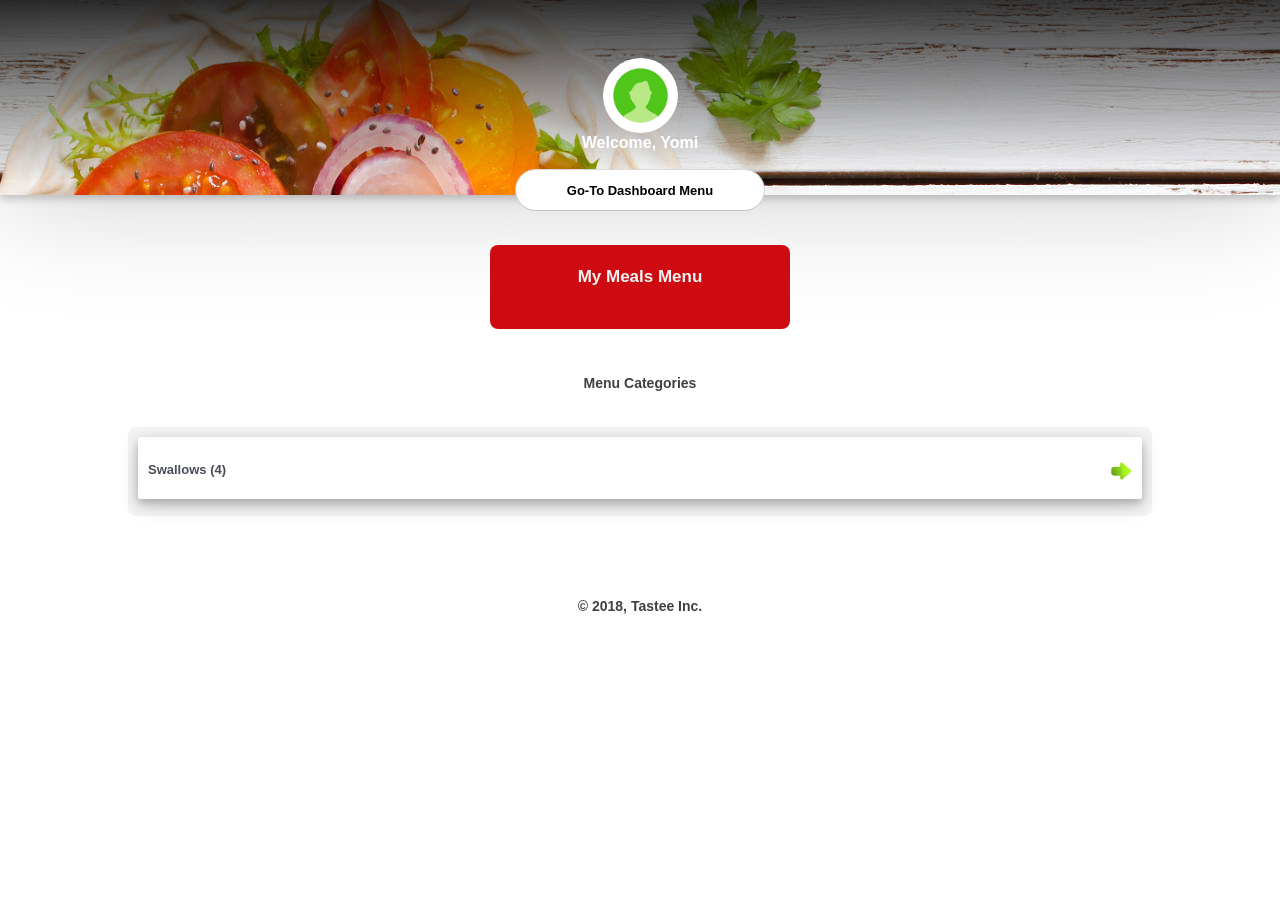
<file: UI/dashboard_merchant/menu_list.html>
<html>

<head>
  <meta name="viewport" content="width=device-width, initial-scale=1.0, maximum-scale=1.0, minimum-scale=1.0">
  <link rel="stylesheet" href="../assets/css/dashboard.css" />
  <title>
   Tastee
  </title>
</head>

<body>
       
  <div id="navheader">
    <br />
    <br /> 
        <p align="center">
            <img src="../assets/images/profile_photo.jpg" width="75px" height="75px" align="center" style="border-radius:100%"/>
            <br />
            Welcome, Yomi
        </p>
        <div align="center">
                <a href="index.html" >
                    <button class="button">
                                Go-To Dashboard Menu
                    </button>
            </a>
        </div>
  </div>
  <br />
    <br />
  <div id="header">
      <p class="dashboardTitle">My Meals Menu</p>
      <br />
        
  </div>
  <br />
  <p align="center" style="font-weight:bold;"> Menu Categories</p>
  <br />
   
  <div class="menu-list">
        
        <div>
          
         <a href="show_menu_meals.html"> 
            <p class="">
                            
            <img src="../assets/images/right_arrow_icon.png" width="22px" height="22px" align="right"/>
                Swallows (4)
                        
            </p>
         </a>
        </div>
       
       
      </div>
  </div>
    <br />
 

  </div>
  
  <br />
  <br />
  <br />
  <div class="" style="font-weight:bold" align="center">
      &copy; 2018, Tastee Inc.
  </div>
  <br />
  <br />

  <script src="../assets/js/app.js">
  </script>
</body>

</html>
</file>
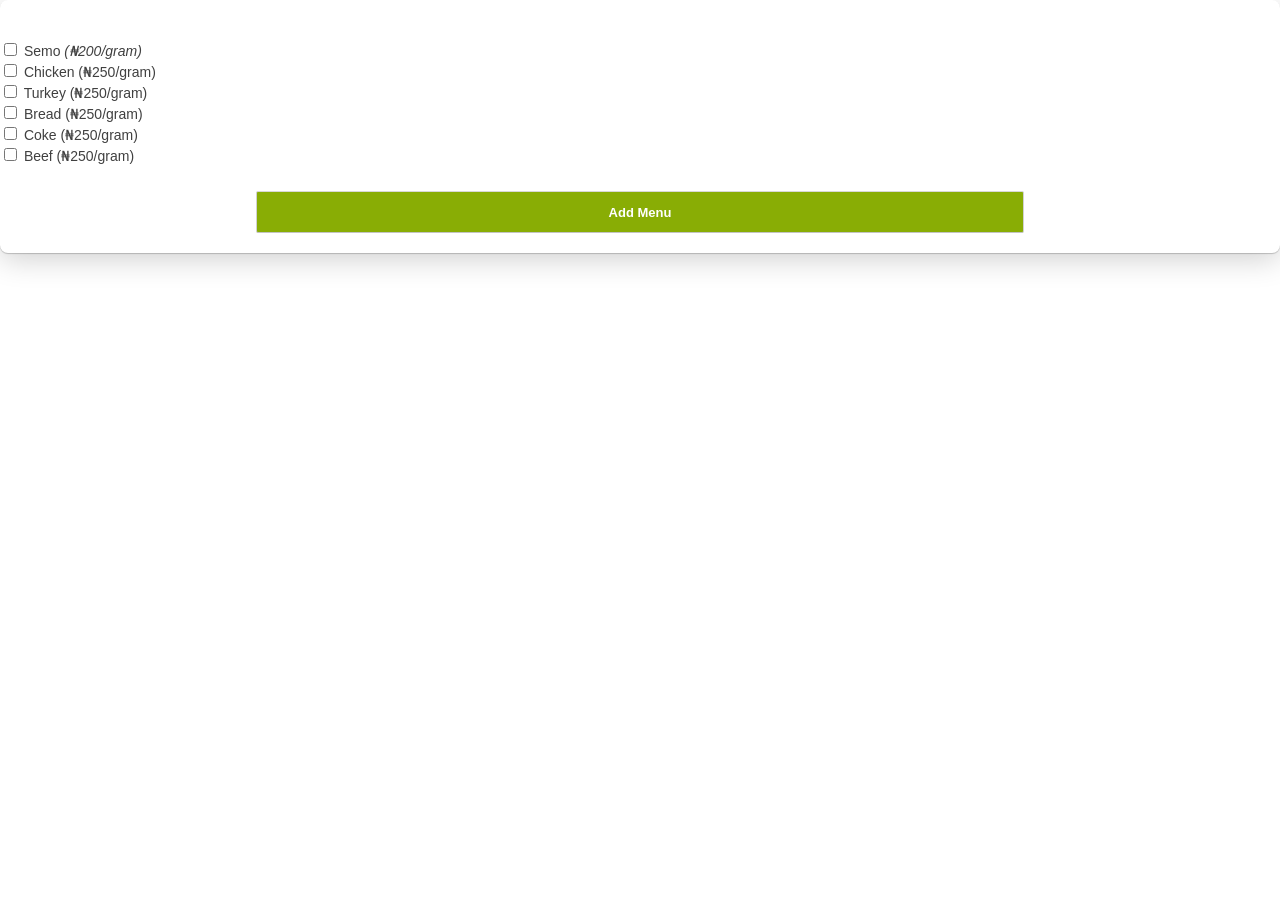
<file: UI/dashboard_merchant/menu_meals_selector.html>
<html>

<head>
  <meta name="viewport" content="width=device-width, initial-scale=1.0, maximum-scale=1.0, minimum-scale=1.0">
  <link rel="stylesheet" href="../assets/css/dashboard.css" />

</head>

<body>
       
 
  <div>
     
        <form action="#" class="add-a-menu-form">
        
         <br />
        <br />
                <input type="checkbox" value="1"> Semo <i align="right">(&#8358;200/gram)</i><br>
                <input type="checkbox" value="2"> Chicken (&#8358;250/gram) <br>
                <input type="checkbox" value="2"> Turkey (&#8358;250/gram) <br>
                <input type="checkbox" value="2"> Bread (&#8358;250/gram) <br>
                <input type="checkbox" value="2"> Coke (&#8358;250/gram) <br>
                <input type="checkbox" value="2"> Beef (&#8358;250/gram) <br>
                <div align="center">
                    <button class="add-menu-button" id="submit" onclick=" ">Add Menu</button>
                </div>
        
                <br />
               
            </form>
  </div>
 

  <script src="../assets/js/app.js">
  </script>
</body>

</html>
</file>
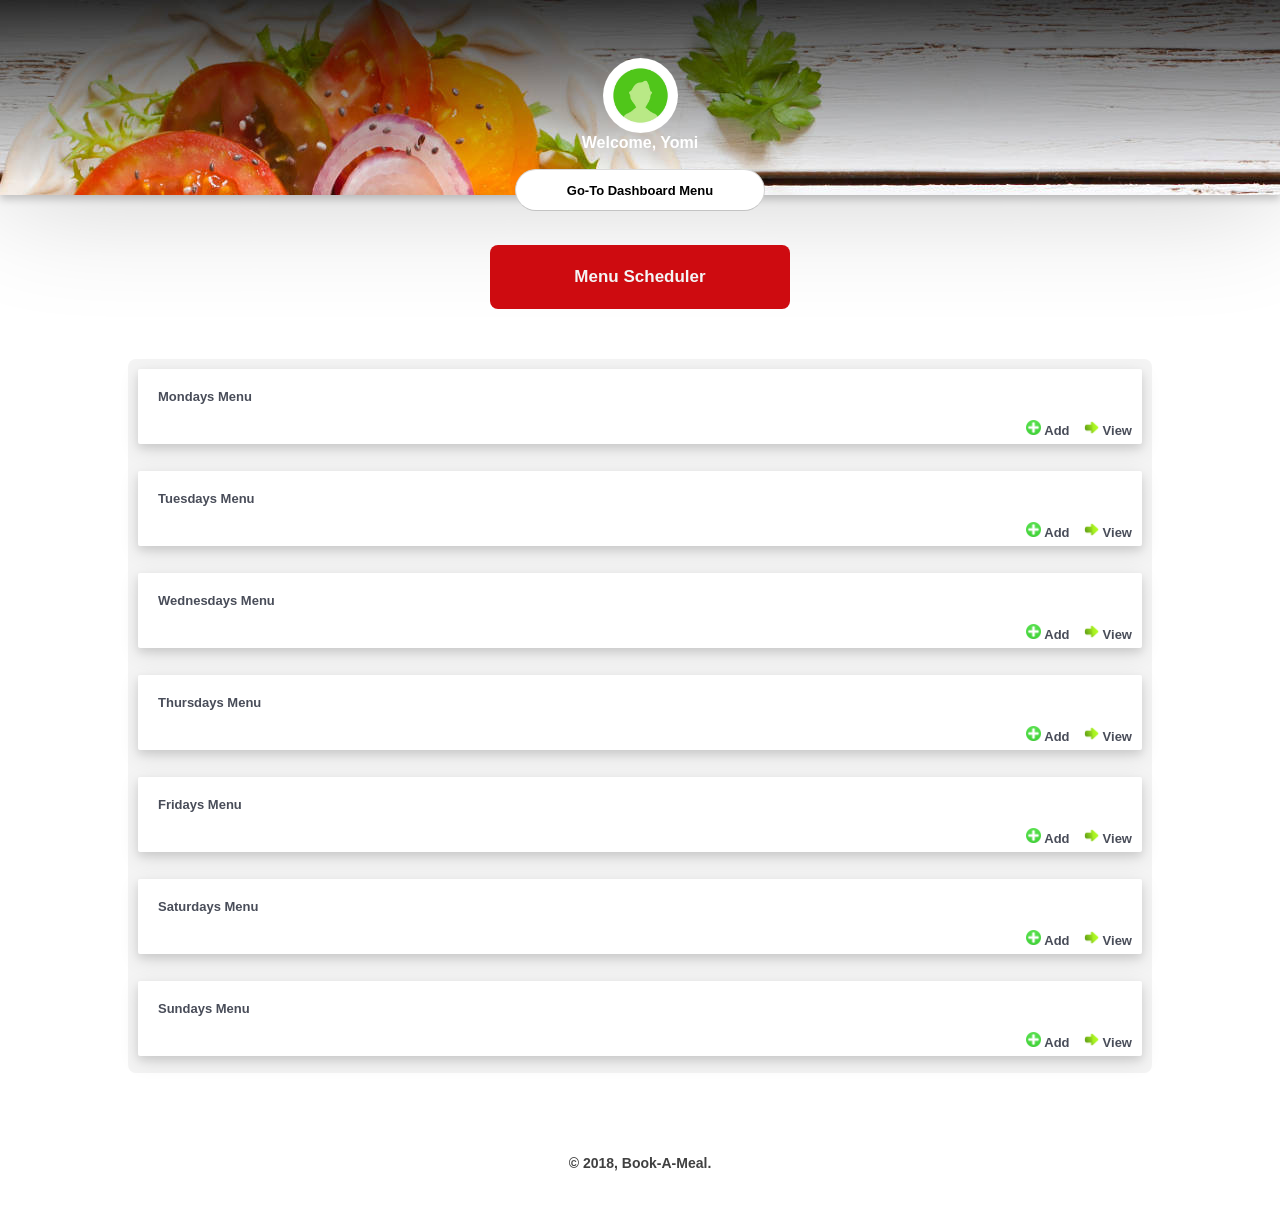
<file: UI/dashboard_merchant/menu_scheduler.html>
<html>

<head>
  <meta name="viewport" content="width=device-width, initial-scale=1.0, maximum-scale=1.0, minimum-scale=1.0">
  <link rel="stylesheet" href="../assets/css/dashboard.css" />
  <title>
   Book-A-Meal
  </title>
</head>

<body>
       
  <div id="navheader">
    <br />
    <br /> 
        <p align="center">
            <img src="../assets/images/profile_photo.jpg" width="75px" height="75px" align="center" style="border-radius:100%"/>
            <br />
            Welcome, Yomi
        </p>
        <div align="center">
                <a href="index.html" >
                    <button class="button">
                                Go-To Dashboard Menu
                    </button>
            </a>
        </div>
  </div>
  <br />
 <br />
  <div id="header">
      <p class="dashboardTitle">Menu Scheduler</p>        
  </div>
<br />
<br />
   
  <div class="menu-days-list">
        
        <div>
          
            <p class="">
                            
                Mondays Menu

            </p>          
            <p align="right">
                
                <a href="add_menu.html">
                <img src="../assets/images/add_icon.png" width="15px" height="15px"/> Add 
                </a>
                 &nbsp;&nbsp;
                <a href="view_menu.html">
                <img src="../assets/images/right_arrow_icon.png" width="15px" height="15px"/> View
                </a> 
               
            </p>
        </div>

        <br />

          <div>
          
            <p class="">
                            
                Tuesdays Menu

            </p>          
            <p align="right">
                
                <a href="add_menu.html">
                <img src="../assets/images/add_icon.png" width="15px" height="15px"/> Add 
                </a>
                 &nbsp;&nbsp;
                <a href="view_menu.html">
                <img src="../assets/images/right_arrow_icon.png" width="15px" height="15px"/> View
                </a> 
               
            </p>
        </div>

         <br />

          <div>
          
            <p class="">
                            
                Wednesdays Menu

            </p>          
            <p align="right">
                
                <a href="add_menu.html">
                <img src="../assets/images/add_icon.png" width="15px" height="15px"/> Add 
                </a>
                 &nbsp;&nbsp;
                <a href="view_menu.html">
                <img src="../assets/images/right_arrow_icon.png" width="15px" height="15px"/> View
                </a> 
               
            </p>
        </div>

         <br />

          <div>
          
            <p class="">
                            
                Thursdays Menu

            </p>          
            <p align="right">
                
                <a href="add_menu.html">
                <img src="../assets/images/add_icon.png" width="15px" height="15px"/> Add 
                </a>
                 &nbsp;&nbsp;
                <a href="view_menu.html">
                <img src="../assets/images/right_arrow_icon.png" width="15px" height="15px"/> View
                </a> 
               
            </p>
        </div>

         <br />

          <div>
          
            <p class="">
                            
                Fridays Menu

            </p>          
            <p align="right">
                
                <a href="add_menu.html">
                <img src="../assets/images/add_icon.png" width="15px" height="15px"/> Add 
                </a>
                 &nbsp;&nbsp;
                <a href="view_menu.html">
                <img src="../assets/images/right_arrow_icon.png" width="15px" height="15px"/> View
                </a> 
               
            </p>
        </div>

         <br />

          <div>
          
            <p class="">
                            
                Saturdays Menu

            </p>          
            <p align="right">
                
                <a href="add_menu.html">
                <img src="../assets/images/add_icon.png" width="15px" height="15px"/> Add 
                </a>
                 &nbsp;&nbsp;
                <a href="view_menu.html">
                <img src="../assets/images/right_arrow_icon.png" width="15px" height="15px"/> View
                </a> 
               
            </p>
        </div>

         <br />

          <div>
          
            <p class="">
                            
                Sundays Menu

            </p>          
            <p align="right">
                
                <a href="add_menu.html">
                <img src="../assets/images/add_icon.png" width="15px" height="15px"/> Add 
                </a>
                 &nbsp;&nbsp;
                <a href="view_menu.html">
                <img src="../assets/images/right_arrow_icon.png" width="15px" height="15px"/> View
                </a> 
               
            </p>
         </a>
        </div>

      
       
       
      </div>
  </div>
    <br />
 

  </div>
  
  <br />
  <br />
  <br />
  <div class="" style="font-weight:bold" align="center">
      &copy; 2018, Book-A-Meal.
  </div>
  <br />
  <br />

  <script src="../assets/js/app.js">
  </script>
</body>

</html>
</file>
<file: UI/assets/css/home.css>
* {
    box-sizing: border-box;
}
html {
    margin: 0px;
    padding: 0px;
} 
body {
    font-family: Arial, Helvetica, sans-serif;
margin: 0px;
    padding: 0px;
}

/* Style the header */
.header {
    background-color: #f1f1f1;
    padding: 90px 0px 190px 0px;
    text-align: center;
    font-size: 30px;
    color: #ce0b10;
    background-image: url("../images/food2.jpg");
    background-repeat: no-repeat;
    background-size: 100%;

}

/* Container for flexboxes */

.row {
    display: -webkit-flex;
    display: flex;
}

a{
    text-decoration: none;
}
/* Create three equal columns that sits next to each other */
.column {
    -webkit-flex: 1;
    -ms-flex: 1;
    flex: 1;
    padding: 5px;
    height: 300px; /* Should be removed. Only for demonstration */
    background-color: #fff;

}
.titleHeaders{

       font: 20px/10px "Helvetica Neue", Helvetica, Arial, sans-serif;
        font-weight: bold;
        text-align: center;
        color: #ce0b10

}
/* Style the footer */
.footer {
    background-color: #ce0b10;
    padding: 10px;
    text-align: center;
    color: #fff;
}

/* Responsive layout - makes the three columns stack on top of each other instead of next to each other */
@media (max-width: 600px) {
    .row {
      -webkit-flex-direction: column;
      flex-direction: column;
    }
    .header {
    background-color: #f1f1f1;
    padding: 40px 0px 60px 0px;
    text-align: center;
    font-size: 19px;
    color: #fff;
    background-image: url("../images/food.jpg");
    background-repeat: no-repeat;
    background-size: 100%;
    box-shadow: 0 4px 8px 0 rgba(0, 0, 0, 0.2), 0 6px 120px 0 rgba(0, 0, 0, 0.19);

}
}

/* Style the top navigation bar */
.topnav {
    overflow: hidden;
    background-color: #ce0b10;
}

/* Style the topnav links */
.topnav a {
    float: right;
    display: block;
    color: #f2f2f2;
    text-align: center;
    padding: 15px 16px;
    text-decoration: none;
}

 .button2{

    display: block;
    width: 150px;
    height: 42px;
    margin-top: 10px;
    font-size: 13px;
    font-weight: bold;
    color: #fff;
    text-align: center;
    text-shadow: 0 1px rgba(white, 0.5);
    background: #6ad809;
    border: 1px solid;
    border-color: #d8d8d8 #d1d1d1 #c3c3c3;
    border-radius: 25px;
    cursor: pointer;
  }

  .copyWriteColumn {

       display: block;
    width: 150px;
    margin-top: 10px;
    font-size: 14px;
    font-weight: bold;
    color: #6ad809;
    text-align: center;
   
  }
</file>
<file: UI/assets/css/dashboard.css>
* { box-sizing: border-box; }
html {
    margin: 0px;
    padding: 0px;
} 

body {
    font: 14px/20px "Helvetica Neue", Helvetica, Arial, sans-serif;
    color: #404040;
    background-color: #fff;
    margin: 0px;
    padding: 0px;
    
  }

  #navheader {
    background-color: #fff;
    color: #fff;
    /* background-color: #ce0b10; */
    padding: 2px 0px 15px 0px;
    font-size: 16px;
    box-shadow: 0 4px 8px 0 rgba(0, 0, 0, 0.2), 0 6px 120px 0 rgba(0, 0, 0, 0.19);
    background-image: url("../images/food2.jpg");
    height:  195px;
    font-weight: bold;

    
  }
 
  .merchantDashboardMenu {

    font-size: 14px;
    font-weight: bold;
  }
  .dashboardTitle{

        font: 17px/10px "Helvetica Neue", Helvetica, Arial, sans-serif;
        font-weight: bold;
        text-align: center;

  }
  #walletHeader {
    margin: 10 auto;
    width: 300px;
    border-radius: 8px;
    background-color: #89ad05;
    color: #f4f4f4;
    padding: 10px 15px 5px 15px;
            box-shadow: 0 4px 8px 0 rgba(0, 0, 0, 0.2), 0 6px 20px 0 rgba(0, 0, 0, 0.19);

  
  }
  .walletTitle{

    font: 17px/10px "Helvetica Neue", Helvetica, Arial, sans-serif;
    font-weight: bold;
    text-align: center;

}
  .flex-container {
    display: flex;
    flex-direction: row;
    flex-flow: row wrap;
    justify-content: center;
    margin-right: 200px;
    margin-left: 200px;
    align-items: center;     

  }

    @media (max-width: 400px) {
   .flex-container {
    display: flex;
    flex-direction: row;
    flex-flow: row wrap;
    justify-content: center;
    margin-right: 50%;
    margin-left: 50%;
    align-items: center;     

  }

}

/* Smartphones (portrait and landscape) ----------- */
@media only screen and (min-device-width : 320px) and (max-device-width : 480px) {
/* Styles */
   .flex-container {
    display: flex;
    flex-direction: row;
    flex-flow: row wrap;
    justify-content: center;
    margin-right: 10%;
    margin-left: 10%;
    align-items: center;     

  }
}

/* Smartphones (landscape) ----------- */
@media only screen and (min-width : 321px) {
/* Styles */
}

/* Smartphones (portrait) ----------- */
@media only screen and (max-width : 320px) {
/* Styles */
}

/* iPads (portrait and landscape) ----------- */
@media only screen and (min-device-width : 768px) and (max-device-width : 1024px) {
/* Styles */
}

/* iPads (landscape) ----------- */
@media only screen and (min-device-width : 768px) and (max-device-width : 1024px) and (orientation : landscape) {
/* Styles */
 .flex-container {
    display: flex;
    flex-direction: row;
    flex-flow: row wrap;
    justify-content: center;
    margin-right: 25%;
    margin-left: 25%;
    align-items: center;     

  }
}

/* iPads (portrait) ----------- */
@media only screen and (min-device-width : 768px) and (max-device-width : 1024px) and (orientation : portrait) {
/* Styles */
   .flex-container {
    display: flex;
    flex-direction: row;
    flex-flow: row wrap;
    justify-content: center;
    margin-right: 10%;
    margin-left: 10%;
    align-items: center;     

  }
}
/**********
iPad 3
**********/
@media only screen and (min-device-width : 768px) and (max-device-width : 1024px) and (orientation : landscape) and (-webkit-min-device-pixel-ratio : 2) {
/* Styles */
}

@media only screen and (min-device-width : 768px) and (max-device-width : 1024px) and (orientation : portrait) and (-webkit-min-device-pixel-ratio : 2) {
/* Styles */
}
/* Desktops and laptops ----------- */
@media only screen  and (min-width : 1224px) {
/* Styles */
}

/* Large screens ----------- */
@media only screen  and (min-width : 1824px) {
/* Styles */
}

/* iPhone 4 ----------- */
@media only screen and (min-device-width : 320px) and (max-device-width : 480px) and (orientation : landscape) and (-webkit-min-device-pixel-ratio : 2) {
/* Styles */
}

@media only screen and (min-device-width : 320px) and (max-device-width : 480px) and (orientation : portrait) and (-webkit-min-device-pixel-ratio : 2) {
/* Styles */
}

/* iPhone 5 ----------- */
@media only screen and (min-device-width: 320px) and (max-device-height: 568px) and (orientation : landscape) and (-webkit-device-pixel-ratio: 2){
/* Styles */
}

@media only screen and (min-device-width: 320px) and (max-device-height: 568px) and (orientation : portrait) and (-webkit-device-pixel-ratio: 2){
/* Styles */
}

/* iPhone 6 ----------- */
@media only screen and (min-device-width: 375px) and (max-device-height: 667px) and (orientation : landscape) and (-webkit-device-pixel-ratio: 2){
/* Styles */
}

@media only screen and (min-device-width: 375px) and (max-device-height: 667px) and (orientation : portrait) and (-webkit-device-pixel-ratio: 2){
/* Styles */
}

/* iPhone 6+ ----------- */
@media only screen and (min-device-width: 414px) and (max-device-height: 736px) and (orientation : landscape) and (-webkit-device-pixel-ratio: 2){
/* Styles */
}

@media only screen and (min-device-width: 414px) and (max-device-height: 736px) and (orientation : portrait) and (-webkit-device-pixel-ratio: 2){
/* Styles */
}

/* Samsung Galaxy S3 ----------- */
@media only screen and (min-device-width: 320px) and (max-device-height: 640px) and (orientation : landscape) and (-webkit-device-pixel-ratio: 2){
/* Styles */
}

@media only screen and (min-device-width: 320px) and (max-device-height: 640px) and (orientation : portrait) and (-webkit-device-pixel-ratio: 2){
/* Styles */
}

/* Samsung Galaxy S4 ----------- */
@media only screen and (min-device-width: 320px) and (max-device-height: 640px) and (orientation : landscape) and (-webkit-device-pixel-ratio: 3){
/* Styles */
 .flex-container {
    display: flex;
    flex-direction: row;
    flex-flow: row wrap;
    justify-content: center;
    margin-right: 10%;
    margin-left: 10%;
    align-items: center;     

  }
}

@media only screen and (min-device-width: 320px) and (max-device-height: 640px) and (orientation : portrait) and (-webkit-device-pixel-ratio: 3){
/* Styles */
   .flex-container {
    display: flex;
    flex-direction: row;
    flex-flow: row wrap;
    justify-content: center;
    margin-right: 10%;
    margin-left: 10%;
    align-items: center;     

  }
}

/* Samsung Galaxy S5 ----------- */
@media only screen and (min-device-width: 360px) and (max-device-height: 640px) and (orientation : landscape) and (-webkit-device-pixel-ratio: 3){
/* Styles */
 .flex-container {
    display: flex;
    flex-direction: row;
    flex-flow: row wrap;
    justify-content: center;
    margin-right: 5%;
    margin-left: 5%;
    align-items: center;     

  }
}

@media only screen and (min-device-width: 360px) and (max-device-height: 640px) and (orientation : portrait) and (-webkit-device-pixel-ratio: 3){
/* Styles */
}

  
  .flex-container > div {
    background-color: #f1f1f1;
    width: 200px;
    margin: 10px;
    text-align: center;
    line-height: 75px;
    font-size: 20px;
    align-content: center;
    box-shadow: 0 4px 8px 0 rgba(0, 0, 0, 0.2), 0 6px 20px 0 rgba(0, 0, 0, 0.19);
    border-radius:10px;
    flex-shrink: 0;

  }
  .add-a-meal-form {

  
        margin: 0 auto;
        width: 300px;
        padding: 20px;
        background: #fff;
        border-radius: 8px;
        box-shadow: 0 4px 8px 0 rgba(0, 0, 0, 0.2), 0 6px 20px 0 rgba(0, 0, 0, 0.19);

      
  }

    .edit-a-meal-form {

  
        margin: 0 auto;
        width: 320px;
        padding: 10px;
        background: #fff;
        border-radius: 8px;
        box-shadow: 0 4px 8px 0 rgba(0, 0, 0, 0.2), 0 6px 20px 0 rgba(0, 0, 0, 0.19);

      
  }

   .add-a-menu-form {

  
        margin: 0 auto;
        width: 100%;
        background: #fff;
        border-radius: 8px;
        box-shadow: 0 1px 1px 0 rgba(0, 0, 0, 0.2), 0 6px 30px 0 rgba(0, 0, 0, 0.19);
        
      
  }

  iframe{

        margin: 0 auto;
        width: 330px;
        padding: 10px;
        background: #fff;
        border-radius: 8px;
        box-shadow: 0 4px 8px 0 rgba(0, 0, 0, 0.2), 0 6px 20px 0 rgba(0, 0, 0, 0.19);

      
  }

  input[type="text"] , input[type="password"],  input[type="number"],select, input[type="file"]{
    width: 100%;
    padding: 12px 20px;
    margin: 8px 0;
    display: inline-block;
    border: 1px solid #ccc;
    border-radius: 4px;
    box-shadow: 0 4px 8px 0 rgba(0, 0, 0, 0.2), 0 6px 20px 0 rgba(0, 0, 0, 0.19);

  }

  textarea{
  width: 100%;
    padding: 12px 20px;
    margin: 8px 0;
    display: inline-block;
    border: 1px solid #ccc;
    border-radius: 4px;
    box-shadow: 0 4px 8px 0 rgba(0, 0, 0, 0.2), 0 6px 20px 0 rgba(0, 0, 0, 0.19);

  }

  input[type="date"] {
     width: 100%;
    padding: 12px 10px;
    margin: 8px 0;
    display: inline-block;
    border: 1px solid #ccc;
    border-radius: 4px;
        box-shadow: 0 4px 8px 0 rgba(0, 0, 0, 0.2), 0 6px 20px 0 rgba(0, 0, 0, 0.19);

  }

  .dateSortButton  {
    width: 150px;
    height: 32px;
    font-size: 13px;
    font-weight: bold;
    color: #fff;
    text-shadow: 0 1px rgba(white, 0.5);
    background: #89ad05;
    border: 1px solid;
    border-color: #d8d8d8 #d1d1d1 #c3c3c3;
    border-radius: 2px;
    cursor: pointer;
        box-shadow: 0 4px 8px 0 rgba(0, 0, 0, 0.2), 0 6px 20px 0 rgba(0, 0, 0, 0.19);

  }

  textarea:focus {
    background-color: #ddd;
    outline: none;
  }
  input[type="text"]:focus, input[type="password"]:focus,  input[type="number"]:focus {
    background-color: #ddd;
    outline: none;
  }

  .add-meal-button{

    display: block;
    width: 100%;
    height: 42px;
    margin-top: 25px;
    font-size: 13px;
    font-weight: bold;
    color: #fff;
    text-align: center;
    text-shadow: 0 1px rgba(white, 0.5);
    background: #89ad05;
    border: 1px solid;
    border-color: #d8d8d8 #d1d1d1 #c3c3c3;
    border-radius: 2px;
    cursor: pointer;
}

  .add-menu-button{

    display: block;
    width: 60%;
    height: 42px;
    margin-top: 25px;
    font-size: 13px;
    font-weight: bold;
    color: #fff;
    text-align: center;
    text-shadow: 0 1px rgba(white, 0.5);
    background: #89ad05;
    border: 1px solid;
    border-color: #d8d8d8 #d1d1d1 #c3c3c3;
    border-radius: 2px;
    cursor: pointer;
}

#header {
    margin: 10 auto;
    width: 300px;
    padding: 10px;
    border-radius: 8px;
    background-color: #ce0b10;
    color: #f4f4f4;
  }
  .button{

    display: block;
    width: 250px;
    height: 42px;
    margin-top: 10px;
    font-size: 13px;
    font-weight: bold;
    color: #000;
    text-align: center;
    text-shadow: 0 1px rgba(white, 0.5);
    background: #fff;
    border: 1px solid
    ;
    border-color: #d8d8d8 #d1d1d1 #c3c3c3;
    border-radius: 45px;
    cursor: pointer;
  }

  .button2{

    display: block;
    width: 150px;
    height: 42px;
    margin-top: 10px;
    font-size: 13px;
    font-weight: bold;
    color: #fff;
    text-align: center;
    text-shadow: 0 1px rgba(white, 0.5);
    background: #89ad05;
    border: 1px solid;
    border-color: #d8d8d8 #d1d1d1 #c3c3c3;
    border-radius: 25px;
    cursor: pointer;
  }

    .button3{

    display: block;
    width: 200px;
    height: 42px;
    margin-top: 10px;
    font-size: 13px;
    font-weight: bold;
    color: #fff;
    text-align: center;
    text-shadow: 0 1px rgba(white, 0.5);
    background: #ce0b10;
    border: none;
    border-radius: 15px;
    cursor: pointer;
  }

  a {
    text-decoration: none;
    color: inherit;
}

  /* The grid container */
.grid-container {
    display: grid;
    grid-template-areas: 
    'header header header header header header' 
    'left left middle middle right right' 
    'footer footer footer footer footer footer';
    /* grid-column-gap: 10px; - if you want gap between the columns */
    grid-gap: 20px;
    justify-content: space-evenly;
  } 
  
  .left,
  .middle,
  .right {
    padding: 10px;
  }
  
  /* Style the left column */
  .left {
    grid-area: left;
  }
  
  /* Style the middle column */
  .middle {
    grid-area: middle;
  }
  
  /* Style the right column */
  .right {
    grid-area: right;
  }
  
  /* Style the footer */
  .footer {
    grid-area: footer;
    background-color: #f1f1f1;
    padding: 10px;
    text-align: center;
  }
  
  /* Responsive layout - makes the three columns stack on top of each other instead of next to each other */
  @media (max-width: 400px) {
    .grid-container  {
      grid-template-areas: 
      'header header header header header header' 
      'left left left left left left' 
      'middle middle middle middle middle middle' 
      'right right right right right right' 
      'footer footer footer footer footer footer';
  }

}

.card {
    box-shadow: 0 4px 8px 0 rgba(0,0,0,0.2);
    transition: 0.3s;
    width: 40%;
}

.card:hover {
    box-shadow: 0 8px 16px 0 rgba(0,0,0,0.2);
}

.container {
    padding: 2px 16px;
}

.menu-list { 
  margin: 0 auto;
  width: 80%;
  padding: 10px;
  background: #f4f4f4;
  border-radius: 8px;
  font-weight: bold;
  font-size: 15px;
}
.menu-list > div {

  display: block;
  width: 100%;
  height: 62px;
  font-size: 13px;
  font-weight: bold;
  color: #494d59;
  text-align: left;
  text-shadow: 0 1px rgba(white, 0.5);
  border: none;
  border-color: #d8d8d8 #d1d1d1 #c3c3c3;
  border-radius: 2px;
  cursor: pointer;
  background-color: white;
  padding: 10px;
  margin-bottom: 7px;
    box-shadow: 0 4px 8px 0 rgba(0, 0, 0, 0.2), 0 6px 20px 0 rgba(0, 0, 0, 0.19);

}
.menu-list > div:hover {

  background-color: #89ad05;
  color: #fff;
}

.menu-days-list { 
  margin: 0 auto;
  width: 80%;
  padding: 10px;
  background: #f4f4f4;
  border-radius: 8px;
  font-weight: bold;
  font-size: 15px;
}
.menu-days-list > div {

  display: block;
  width: 100%;
  height: 62px;
  font-size: 13px;
  font-weight: bold;
  color: #494d59;
  text-align: left;
  text-shadow: 0 1px rgba(white, 0.5);
  border: none;
  border-color: #d8d8d8 #d1d1d1 #c3c3c3;
  border-radius: 2px;
  cursor: pointer;
  background-color: white;
  padding: 5px 10px 70px 20px;
  margin-bottom: 7px;
            box-shadow: 0 4px 8px 0 rgba(0, 0, 0, 0.1), 0 6px 20px 0 rgba(0, 0, 0, 0.1);

}

.menu-days-list > div:hover {

  background-color: #89ad05;
  color: #fff;
}

.meal-list { 
  margin: 0 auto;
  width: 80%;
  background: #f4f4f4;
  border-radius: 8px;
  font-size: 13px;
  overflow-wrap: inherit;
  padding-bottom: 1px; 
  padding-top: 1px;
  padding-left: 1px;
  padding-right: 1px;
  /* display: none; */
  box-shadow: 0 4px 8px 0 rgba(0, 0, 0, 0.2), 0 6px 20px 0 rgba(0, 0, 0, 0.19);


}

.meal-list > div { 
  background: #fff;
  border-radius: 8px;
  font-size: 13px;
  padding-top: 10px;
  padding-left: 10px;
  padding-bottom: 10px; 
  border-bottom: 1px solid;
  border-bottom-color: #ce0b10;

}
.orderDateForm { 
  margin: 0 auto;
  width: 70%;
  background: #f4f4f4;
  border-radius: 8px;
  font-size: 12px;
 

}

.earnings-list { 
  margin: 0 auto;
  width: 80%;
  padding: 10px 10px 45px 10px;
  background: #f4f4f4;
  border-radius: 8px;
  font-weight: bold;
  font-size: 15px;

}

.earnings-list > div {

  display: block;
  width: 100%;
  height: 62px;
  font-size: 13px;
  font-weight: bold;
  color: #494d59;
  text-align: left;
  text-shadow: 0 1px rgba(white, 0.5);
  border: none;
  border-color: #d8d8d8 #d1d1d1 #c3c3c3;
  border-radius: 2px;
  cursor: pointer;
  background-color: white;
  padding: 10px;
  margin-bottom: 7px;
          box-shadow: 0 4px 8px 0 rgba(0, 0, 0, 0.1), 0 6px 20px 0 rgba(0, 0, 0, 0.1);

}

.dashboardMenuImages {

  width: 80px;
  height: 80px;
}

.profilePhoto {

  width: 75px;
  height: 75px;
  align-content:center;
  border-radius:100%;
}
</file>
<file: UI/assets/css/style.css>
* { box-sizing: border-box; }
html {
    margin: 0px;
    padding: 0px;
} 

body {
  font: 14px/20px "Helvetica Neue", Helvetica, Arial, sans-serif;
  color: #404040;
  background-image: url("../images/food2.jpg");
  margin: 0px;
    padding: 0px;
}


.displayLabel {
  margin: 0 auto;
  width: 300px;
  padding: 4px;
  border-radius: 8px;
  color: #404040;
  background-color: #fff;
  font-weight: bold;
}

.applogo {

   width:100px;
  height:100px;
  border-radius: 100%;
}

a {
    text-decoration: none;
}
.formLinkColor {

    color: #1a73e8;

}

input[type="text"] , input[type="password"],  input[type="number"]{
    width: 100%;
    padding: 12px 20px;
    margin: 8px 0;
    display: inline-block;
    border: 1px solid #ccc;
    border-radius: 4px;
}

input[type="text"]:focus, input[type="password"]:focus,  input[type="number"]:focus {
  background-color: #ddd;
  outline: none;
}
.submitButton{

    display: block;
    width: 100%;
    height: 42px;
    margin-top: 25px;
    font-size: 13px;
    font-weight: bold;
    color: #fff;
    text-align: center;
    text-shadow: 0 1px rgba(white, 0.5);
    background: #89ad05;
    border: 1px solid;
    border-color: #d8d8d8 #d1d1d1 #c3c3c3;
    border-radius: 2px;
    cursor: pointer;
}
.previousButton{

    display: block;
    width: 300px;
    height: 42px;
    margin-top: 25px;
    font-size: 13px;
    font-weight: bold;
    color: #fff;
    text-align: center;
    text-shadow: 0 1px rgba(white, 0.5);
    background: #89ad05;
    border: 1px solid;
    border-color: #d8d8d8 #d1d1d1 #c3c3c3;
    border-radius: 2px;
    cursor: pointer;
}

#notifier {
  display: none;
  margin: 0 auto;
  width: 300px;
  padding: 20px;
  border-radius: 8px;
}
#close {
  display: none;
}

form {
  margin: 0 auto;
  width: 300px;
  padding: 20px;
  background: #f4f4f4;
  border-radius: 8px;
}

.categoryPanel {
    margin: 0 auto;
    width: 300px;
    padding: 20px;
    background: #f4f4f4;
    border-radius: 8px;
  }
.categoryPanelHeader {

    font-size: 13px;
    text-align: center;
    font-weight: bold;
  }
.categorySelectors{
    
   
        display: block;
        width: 100%;
        height: 42px;
        margin-top: 25px;
        font-size: 13px;
        font-weight: bold;
        color: #fff;
        text-align: center;
        text-shadow: 0 1px rgba(white, 0.5);
        background: #89ad05;
        border: 1px solid;
        border-color: #d8d8d8 #d1d1d1 #c3c3c3;
        border-radius: 2px;
        cursor: pointer;
 
}

button {
  display: block;
  width: 100%;
  height: 42px;
  margin-top: 25px;
  font-size: 16px;
  font-weight: bold;
  color: #494d59;
  text-align: center;
  text-shadow: 0 1px rgba(white, 0.5);
  background: #fcfcfc;
  border: 1px solid;
  border-color: #d8d8d8 #d1d1d1 #c3c3c3;
  border-radius: 2px;
  cursor: pointer;
}
#header {
  margin: 0 auto;
  width: 300px;
  padding: 20px;
  border-radius: 8px;
  background-color: #ce0b10;
  color: #f4f4f4;
}
</file>
